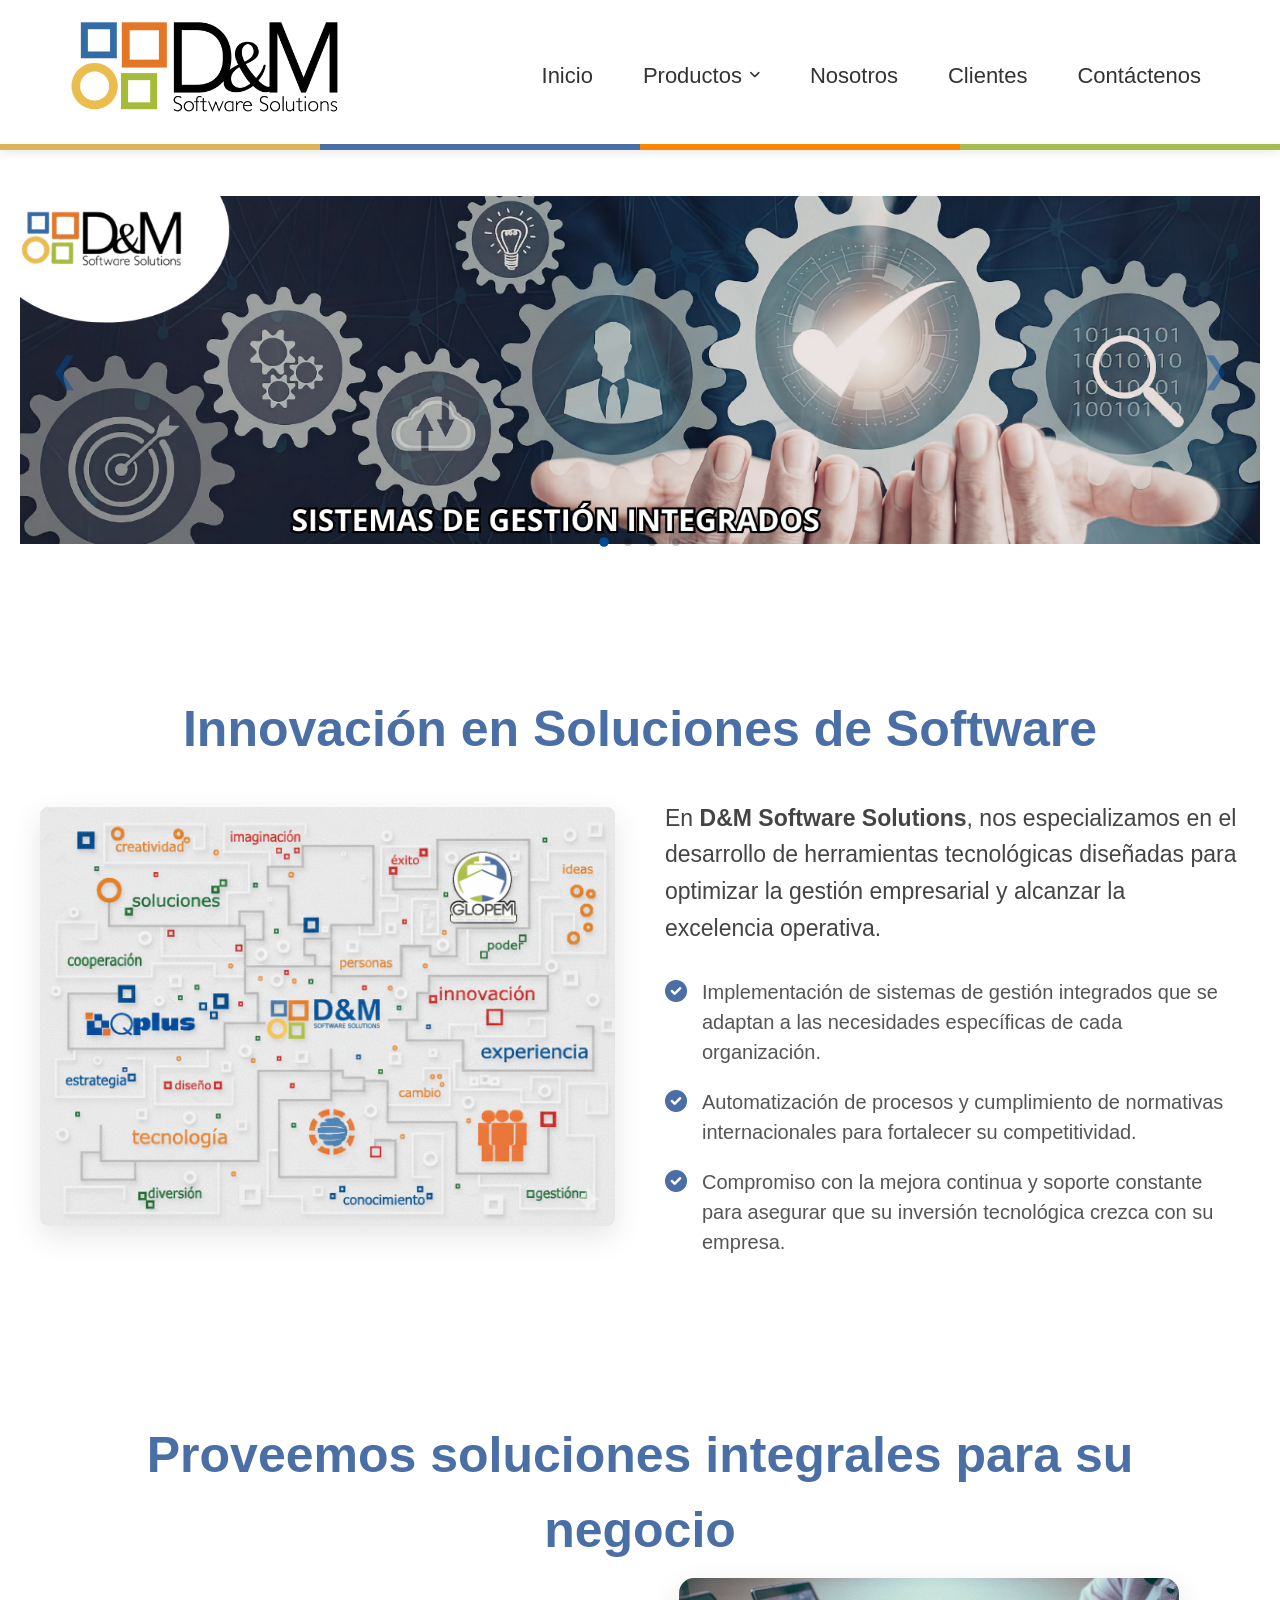
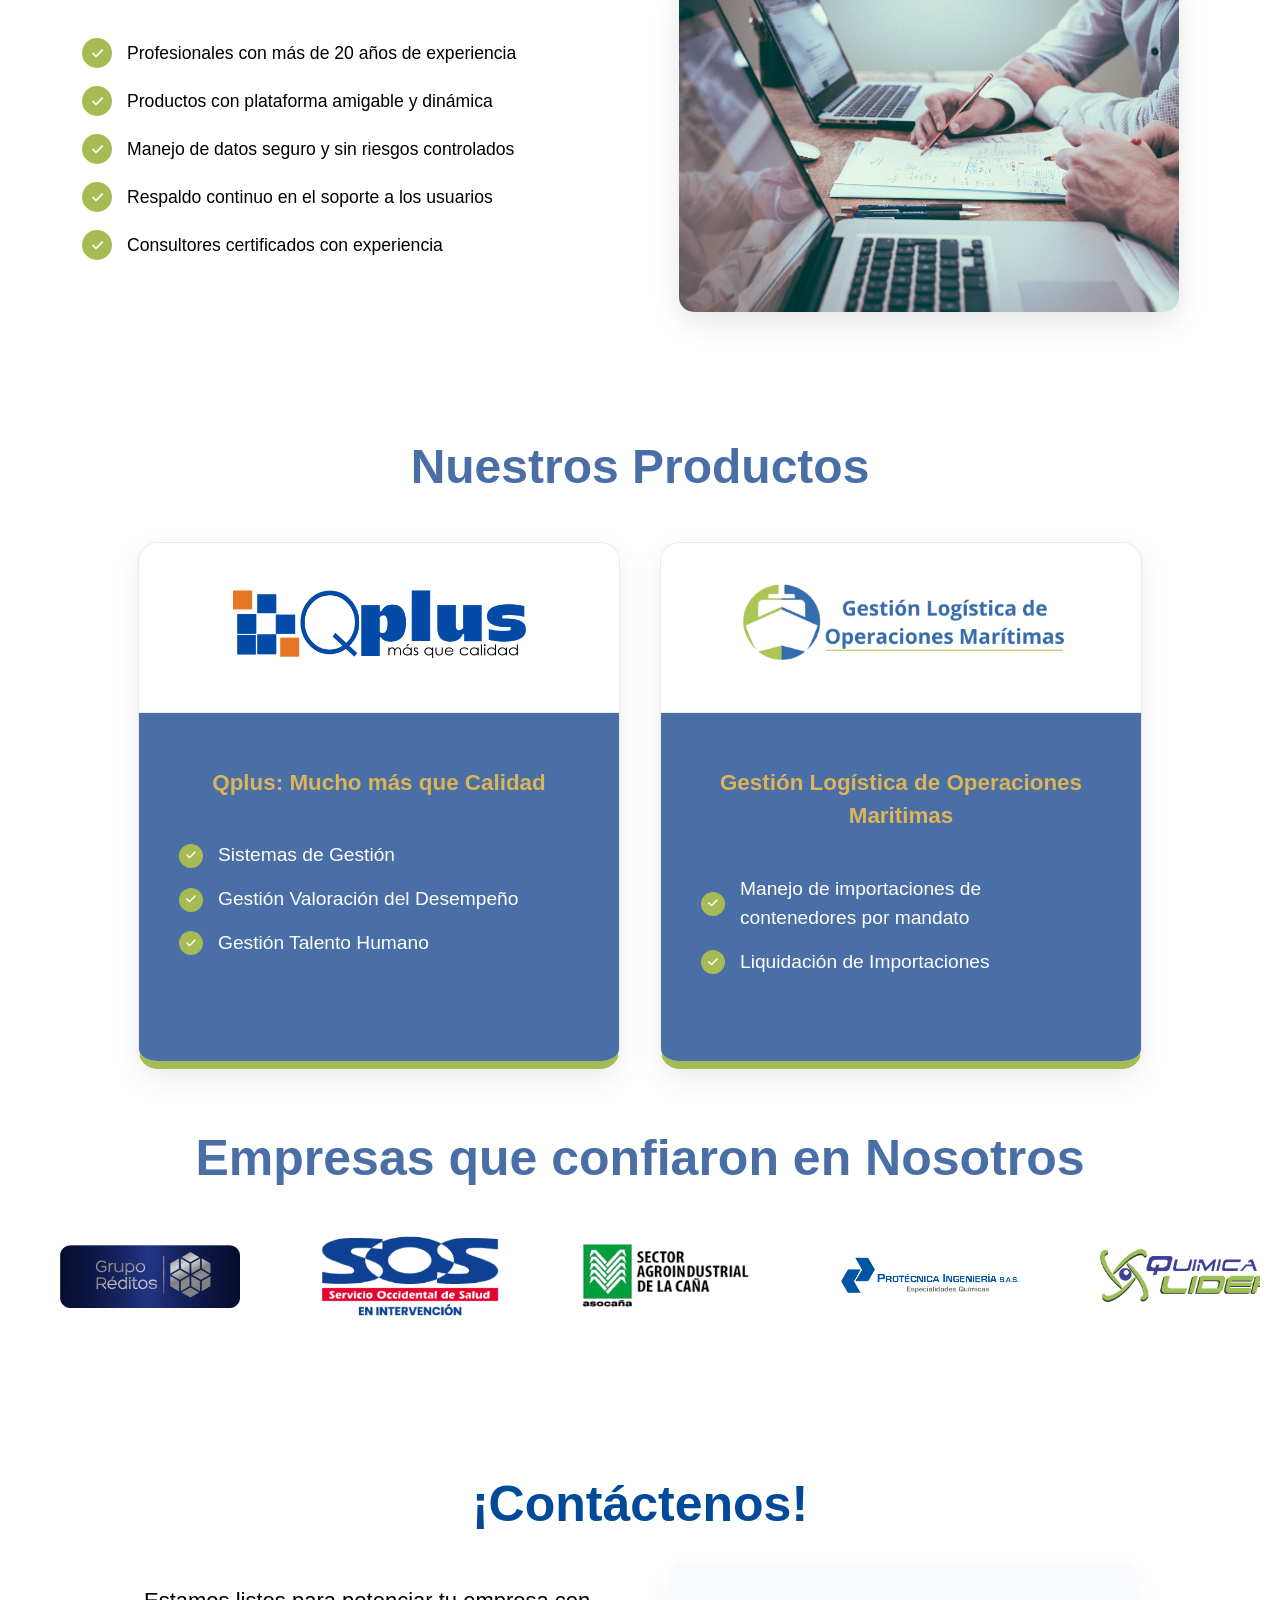
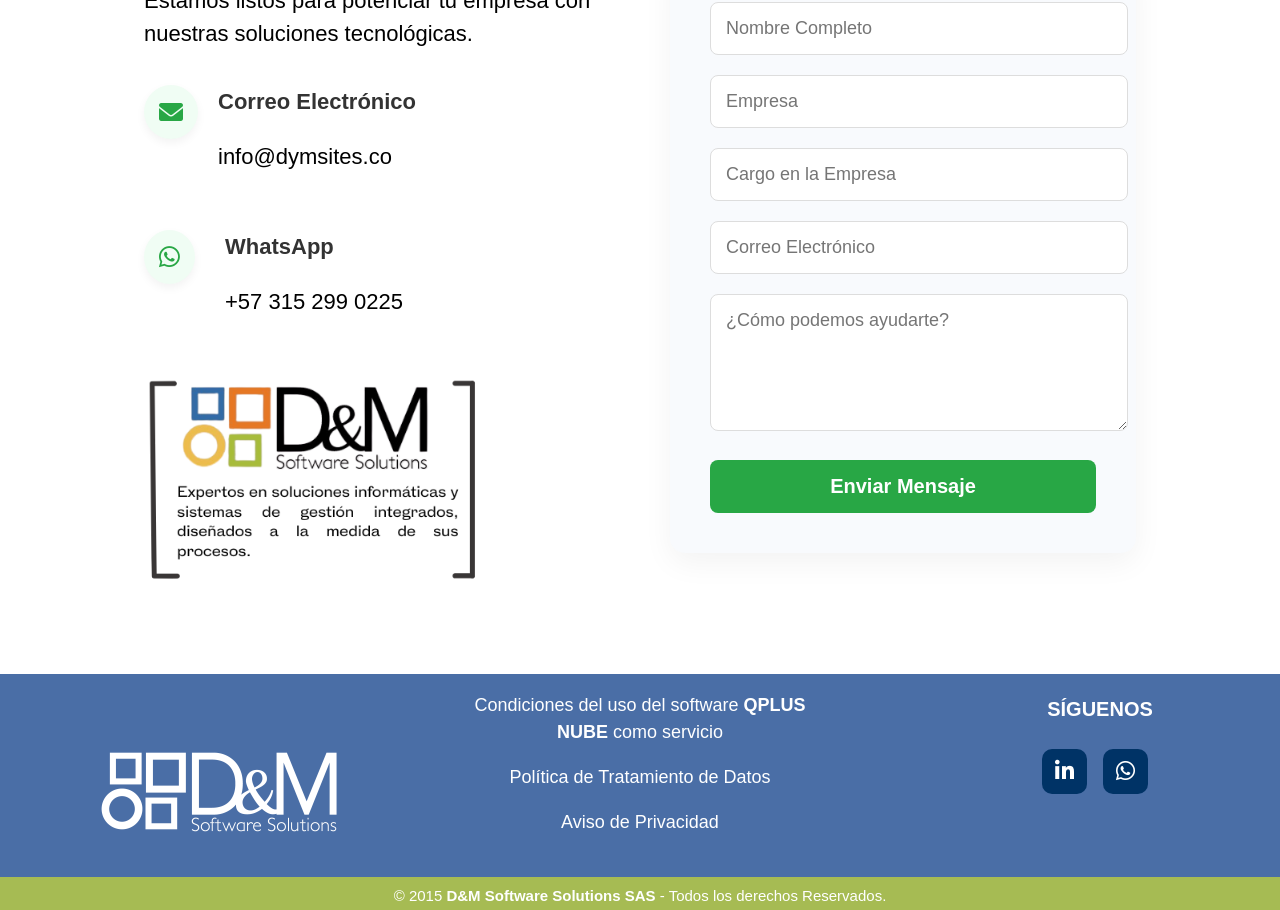
<file: index.html>
<!doctype html>
<html lang="es">
  <head>
    <meta charset="UTF-8" />
    <meta name="viewport" content="width=device-width, initial-scale=1.0" />
    <title>D&M Software Solutions</title>

    <link rel="stylesheet" href="styles.css" />

    <link
      rel="stylesheet"
      href="https://cdnjs.cloudflare.com/ajax/libs/font-awesome/6.0.0-beta3/css/all.min.css"
    />

    <link rel="icon" type="image/png" href="media/dym_ico.ico" />

    <script defer src="scripts.js"></script>
    <script type="text/javascript">
      function googleTranslateElementInit() {
        new google.translate.TranslateElement(
          {
            pageLanguage: "es",
            includedLanguages: "en,es",
            layout: google.translate.TranslateElement.InlineLayout.SIMPLE,
            autoDisplay: false,
          },
          "google_translate_element",
        );
      }
    </script>
    <script
      type="text/javascript"
      src="https://translate.google.com/translate_a/element.js?cb=googleTranslateElementInit"
    ></script>
  </head>
  <body>
    <header class="navbar">
      <div class="logo">
        <a href="index.html">
          <img src="media/logo-dym.png" alt="Logo D&M" />
        </a>
      </div>

      <div class="menu-toggle" id="mobile-menu">
        <span class="bar"></span>
        <span class="bar"></span>
        <span class="bar"></span>
      </div>

      <nav class="navigation">
        <ul class="nav-list">
          <li><a href="index.html">Inicio</a></li>
          <!-- <li><a href="servicios.html">Servicios</a></li> -->
          <li class="dropdown">
            <a href="#producto" class="dropbtn">Productos</a>
            <ul class="dropdown-content">
              <li>
                <a href="https://qplusnube2.co/" target="_blank">QPLUS</a>
              </li>
              <li><a href="glopem.html">Operación Marítima</a></li>
            </ul>
          </li>
          <li><a href="equipo.html">Nosotros</a></li>
          <li><a href="clientes.html">Clientes</a></li>
          <li>
            <a href="#contacto" onclick="showSection('contacto')">Contáctenos</a>
          </li>
          <!-- <li class="language-item">
            <div class="lang-circle" id="lang-switcher">
              <img
                id="flag-icon"
                src="https://flagcdn.com/w40/gb.png"
                alt="Cambiar Idioma"
              />
              <div
                id="google_translate_element"
                style="
                  position: absolute;
                  opacity: 0;
                  pointer-events: none;
                  width: 1px;
                  height: 1px;
                  overflow: hidden;
                "
              ></div>
            </div>
          </li> -->
        </ul>
      </nav>

      <div class="franja-fina">
        <div class="f-color c1"></div>
        <div class="f-color c2"></div>
        <div class="f-color c3"></div>
        <div class="f-color c4"></div>
      </div>
    </header>
    <main class="wrapper-principal">
      <!-- Carrusel Inicial -->
      <main class="main-fluid">
        <div class="carousel-container">
          <div class="slide fade">
            <img src="media/Banner_carrusel_1/3.png" alt="Banner Qplus 1" />
          </div>
          <div class="slide fade">
            <img src="media/Banner_carrusel_1/1.png" alt="Banner Qplus 2" />
          </div>
          <div class="slide fade">
            <img src="media/Banner_carrusel_1/4.png" alt="Banner Qplus 3" />
          </div>
          <div class="slide fade">
            <img src="media/Banner_carrusel_1/2.png" alt="Banner Qplus 4" />
          </div>

          <a class="prev" onclick="moveSlide(-1)">&#10094;</a>
          <a class="next" onclick="moveSlide(1)">&#10095;</a>

          <div class="dots-container">
            <span class="dot" onclick="currentSlide(1)"></span>
            <span class="dot" onclick="currentSlide(2)"></span>
            <span class="dot" onclick="currentSlide(3)"></span>
            <span class="dot" onclick="currentSlide(4)"></span>
          </div>
        </div>
      </main>
      <!-- Sección Que hacemos -->
      <section class="seccion-inicio-proceso">
        <h2>Innovación en Soluciones de Software</h2>
        <!-- <div class="separator-line"></div> -->
        <div class="wrapper-principal">
          <div class="grid-layout-caracteristicas">
            <div class="img-content-caracteristicas">
              <div class="video-container-suite">
                <img
                  src="media/productos.png"
                  alt="Productos D&M"
                  style="width: 100%; display: block; border-radius: 8px"
                />
              </div>
            </div>

            <div class="text-content-caracteristicas">
              <p class="introduccion-suite">
                En <strong>D&M Software Solutions</strong>, nos especializamos
                en el desarrollo de herramientas tecnológicas diseñadas para
                optimizar la gestión empresarial y alcanzar la excelencia
                operativa.
              </p>

              <div class="feature-item">
                <i class="fas fa-check-circle"></i>
                <p>
                  Implementación de sistemas de gestión integrados que se
                  adaptan a las necesidades específicas de cada organización.
                </p>
              </div>

              <div class="feature-item">
                <i class="fas fa-check-circle"></i>
                <p>
                  Automatización de procesos y cumplimiento de normativas
                  internacionales para fortalecer su competitividad.
                </p>
              </div>

              <div class="feature-item">
                <i class="fas fa-check-circle"></i>
                <p>
                  Compromiso con la mejora continua y soporte constante para
                  asegurar que su inversión tecnológica crezca con su empresa.
                </p>
              </div>
            </div>
          </div>
        </div>
      </section>
      <!-- Sección Ventajas D&M -->
      <section class="features-section">
        <h2>Proveemos soluciones integrales para su negocio</h2>
        <!-- <div class="separator-line"></div> -->
        <div class="features-container">
          <div class="features-text">
            <ul class="check-list">
              <li>Profesionales con más de 20 años de experiencia</li>
              <li>Productos con plataforma amigable y dinámica</li>
              <li>Manejo de datos seguro y sin riesgos controlados</li>
              <li>Respaldo continuo en el soporte a los usuarios</li>
              <li>Consultores certificados con experiencia</li>
            </ul>
          </div>
          <!-- Imagen Ventajas -->
          <div class="features-image">
            <img src="media/Img-casuales/imagen_3.jpg" alt="Ventajas D&M" />
          </div>
        </div>
      </section>
      <!-- Sección Productos -->
      <section class="products-section" id="producto">
        <div class="products-header">
          <h2>Nuestros Productos</h2>
        </div>
        <!-- <div class="separator-line"></div> -->
        <!-- Tarjeta hacia Qplus -->
        <div class="products-container">
          <div class="product-card">
            <a
              href="https://qplusnube2.co/"
              target="_blank"
              class="product-link-wrapper"
            >
              <div class="card-top">
                <div class="product-logo">
                  <img src="media/QplusLogin.png" alt="Logo Qplus" />
                </div>
              </div>
              <div class="card-bottom">
                <h3>Qplus: Mucho más que Calidad</h3>
                <ul class="product-list">
                  <li>Sistemas de Gestión</li>
                  <li>Gestión Valoración del Desempeño</li>
                  <li>Gestión Talento Humano</li>
                </ul>
              </div>
            </a>
          </div>
          <!-- Tarjeta hacia GLOPEM ( OPERACION MARITIMA ) -->
          <div class="product-card">
            <a href="glopem.html" class="product-link-wrapper">
              <div class="card-top">
                <div class="product-logo">
                  <img
                    src="media/GLOPEM/glopem_horizontal.png"
                    alt="Logo GLOPEM"
                  />
                </div>
              </div>
              <div class="card-bottom">
                <h3>Gestión Logística de Operaciones Maritimas</h3>
                <ul class="product-list">
                  <li>Manejo de importaciones de contenedores por mandato</li>
                  <li>Liquidación de Importaciones</li>
                </ul>
              </div>
            </a>
          </div>
        </div>
      </section>
      <!-- Carrusel Empresas que confiaron en D&M -->
      <section class="seccion-principal" id="nuestros-clientes">
        <h2>Empresas que confiaron en Nosotros</h2>
        <!-- <div class="separator-line"></div> -->
        <div class="carousel-marquee">
          <div class="marquee-content" id="marquee-content">
            <div class="logo-item">
              <img
                src="media/Logo_empresas/logo_Protecnica.png"
                alt="Protecnica"
              />
            </div>
            <div class="logo-item">
              <img src="media/Logo_empresas/PortService.png" alt="PorService" />
            </div>
            <div class="logo-item">
              <img
                src="media/Logo_empresas/LogoQuimicaLider.png"
                alt="Quimica Lider"
              />
            </div>
            <div class="logo-item">
              <img src="media/Logo_empresas/riocas.png" alt="RioPaila" />
            </div>
            <div class="logo-item">
              <img src="media/Logo_empresas/logonutresol.png" alt="Nutresol" />
            </div>
            <div class="logo-item">
              <img
                src="media/Logo_empresas/logo_Comfandi3.jpg"
                alt="Comfandi"
              />
            </div>
            <div class="logo-item">
              <img src="media/Logo_empresas/logo_SOS.png" alt="SOS" />
            </div>
            <div class="logo-item">
              <img src="media/Logo_empresas/johnson.png" alt="Jonson" />
            </div>
            <div class="logo-item">
              <img src="media/Logo_empresas/logo_gangana.png" alt="Seapto" />
            </div>
            <div class="logo-item">
              <img
                src="media/Logo_empresas/logo_Suchance1.png"
                alt="Suchance"
              />
            </div>
            <div class="logo-item">
              <img
                src="media/Logo_empresas/TransportService.png"
                alt="TransporService"
              />
            </div>
            <div class="logo-item">
              <img
                src="media/Logo_empresas/logoreditos.png"
                alt="Grupo Reditos"
              />
            </div>
            <div class="logo-item">
              <img
                src="media/Logo_empresas/logoproductecnica.png"
                alt="Productecnica"
              />
            </div>
            <div class="logo-item">
              <img src="media/Logo_empresas/asocana.png" alt="Asocaña" />
            </div>
            <div class="logo-item">
              <img
                src="media/Logo_empresas/FreeZoneService.png"
                alt="FreeZoneService"
              />
            </div>
          </div>
        </div>
      </section>
      <!-- Contactenos -->
      <div id="contacto" class="contacto-section">
        <h2>¡Contáctenos!</h2>
        <!-- <div class="separator-line"></div> -->
        <div class="contacto-container">
          <div class="contacto-info">
            <p>
              Estamos listos para potenciar tu empresa con nuestras soluciones
              tecnológicas.
            </p>

            <div class="info-item">
              <i class="fas fa-envelope"></i>
              <div>
                <h3>Correo Electrónico</h3>
                <p>info@dymsites.co</p>
              </div>
            </div>

            <div class="info-item">
              <i class="fab fa-whatsapp icon-whatsapp"></i>
              <div>
                <h3>WhatsApp</h3>
                <p>+57 315 299 0225</p>
              </div>
            </div>
            <div class="info-item">
              <div class="image-container">
                <img
                  src="media/logo_d&M_contacto.png"
                  alt="Imagen sobre D&M"
                  style="width: 80%; border-radius: 10px"
                />
              </div>
            </div>
          </div>

          <div class="contacto-form">
            <form
              id="contactForm"
              action="https://formspree.io/f/mvggyelj"
              method="POST"
            >
              <div class="input-group">
                <input
                  type="text"
                  name="name"
                  placeholder="Nombre Completo"
                  required
                />
              </div>
              <div class="input-group">
                <input
                  type="text"
                  name="empresa"
                  placeholder="Empresa"
                  required
                />
              </div>
              <div class="input-group">
                <input
                  type="text"
                  name="cargo"
                  placeholder="Cargo en la Empresa"
                  required
                />
              </div>
              <div class="input-group">
                <input
                  type="email"
                  name="email"
                  placeholder="Correo Electrónico"
                  required
                />
              </div>
              <div class="input-group">
                <textarea
                  name="message"
                  placeholder="¿Cómo podemos ayudarte?"
                  rows="5"
                  required
                ></textarea>
              </div>
              <button type="submit" class="btn-enviar">Enviar Mensaje</button>
              <p id="responseMessage" style="display: none"></p>
            </form>
            <div
              id="mensaje-exito"
              style="
                display: none;
                color: #a6bb53;
                margin-top: 15px;
                font-weight: bold;
                text-align: center;
              "
            >
              <i class="fas fa-check-circle"></i> ¡Mensaje enviado con éxito!
              Nos contactaremos pronto.
            </div>
          </div>
        </div>
      </div>
    </main>
    <!-- Footer -->
    <footer class="pie-pagina">
      <div class="grupo-1">
        <div class="box">
          <figure>
            <a href="#">
              <img src="media/logo-dym.png" alt="Logo D&M" />
            </a>
          </figure>
        </div>

        <div class="box">
          <p>
            <a
              href="media/Condiciones del uso del software QPLUS NUBE como servicio.pdf"
              target="_blank"
              class="footer-link"
            >
              Condiciones del uso del software <b>QPLUS NUBE</b> como servicio
            </a>
          </p>
          <p>
            <a href="javascript:void(0)" id="openDataPolicy" class="footer-link"
              >Política de Tratamiento de Datos</a
            >
          </p>
          <p>
            <a
              href="javascript:void(0)"
              id="openPrivacyNotice"
              class="footer-link"
              >Aviso de Privacidad</a
            >
          </p>
        </div>

        <div class="box">
          <h3>SÍGUENOS</h3>
          <div class="red-social">
            <a
              href="https://www.linkedin.com/company/d-m-software-solutions-s-a-s/posts/?feedView=all"
              target="_blank"
              title="LinkedIn"
            >
              <i class="fab fa-linkedin-in"></i>
            </a>
            <a
              href="https://wa.me/3152990225"
              target="_blank"
              title="Contactar por WhatsApp"
            >
              <i class="fab fa-whatsapp"></i>
            </a>
          </div>
        </div>
      </div>

      <div class="grupo-2">
        <small
          >&copy; 2015 <b>D&M Software Solutions SAS</b> - Todos los derechos
          Reservados.</small
        >
      </div>
    </footer>
    <!-- POLITICS MODAL -->
    <div id="modalDataPolicy" class="modal">
      <div class="modal-content">
        <span class="close-btn" id="closeData">&times;</span>
        <div class="modal-body legal-content">
          <header class="legal-header">
            <i class="fas fa-file-shield"></i>
            <h2>
              <strong
                >POLÍTICA DE TRATAMIENTO DE DATOS PERSONALES DE D&M SOFTWARE
                SOLUTIONS S.A.S</strong
              >
            </h2>
            <p class="vigencia">Vigencia: desde el 31 de enero de 2022</p>
          </header>

          <section class="legal-section">
            <h5><i class="fas fa-info-circle"></i> GENERALIDADES</h5>
            <p>
              El presente documento establece las Políticas de Tratamiento de
              Datos Personales de
              <strong>D&M Software Solutions S.A.S.</strong>, sociedad
              legalmente constituida, con domicilio principal en la ciudad de
              Cali, quien en adelante se denominará
              <strong>LA COMPAÑÍA</strong>.
            </p>
            <p>
              En cumplimiento de la Ley 1581 de 2012 y el Decreto 1377 de 2013,
              garantizamos el manejo adecuado de los datos recolectados para
              permitir a los titulares el ejercicio del derecho de
              <em>Habeas Data</em>.
            </p>
          </section>

          <div class="legal-card">
            <h5><i class="fas fa-building"></i> RESPONSABLE</h5>
            <p>
              <strong>LA COMPAÑÍA</strong> con domicilio para notificaciones en
              la carrera 54 No.1A-60 apto 703D, de la ciudad de Cali.
            </p>
          </div>

          <section class="legal-section">
            <h5><i class="fas fa-book"></i> DEFINICIONES CLAVE</h5>
            <dl class="legal-definitions">
              <dt>Autorización</dt>
              <dd>
                Consentimiento previo, expreso e informado del Titular para el
                Tratamiento de datos.
              </dd>

              <dt>Dato Personal</dt>
              <dd>
                Cualquier información vinculada o que pueda asociarse a personas
                naturales determinadas.
              </dd>

              <dt>Tratamiento</dt>
              <dd>
                Operaciones como recolección, almacenamiento, uso o supresión de
                datos.
              </dd>
            </dl>
          </section>

          <section class="legal-section">
            <h5><i class="fas fa-gavel"></i> PRINCIPIOS APLICABLES</h5>
            <ul class="principles-grid">
              <li>
                <strong>Legalidad:</strong> Sujeto a lo establecido en la ley.
              </li>
              <li>
                <strong>Finalidad:</strong> Obedece a un objetivo legítimo e
                informado.
              </li>
              <li>
                <strong>Libertad:</strong> Solo con consentimiento previo y
                expreso.
              </li>
              <li>
                <strong>Veracidad:</strong> Información exacta, completa y
                actualizada.
              </li>
              <li>
                <strong>Seguridad:</strong> Medidas técnicas para evitar
                adulteración o pérdida.
              </li>
            </ul>
          </section>

          <section class="legal-section">
            <h5><i class="fas fa-user-check"></i> DERECHOS DE LOS TITULARES</h5>
            <div class="rights-list">
              <p>
                <i class="fas fa-check"></i> Conocer, actualizar y rectificar
                sus datos personales.
              </p>
              <p>
                <i class="fas fa-check"></i> Solicitar prueba de la autorización
                otorgada.
              </p>
              <p>
                <i class="fas fa-check"></i> Ser informado respecto al uso dado
                a sus datos.
              </p>
              <p>
                <i class="fas fa-check"></i> Revocar la autorización o solicitar
                la supresión.
              </p>
            </div>
          </section>

          <section class="legal-section contact-box">
            <h5><i class="fas fa-headset"></i> CANALES DE CONTACTO</h5>
            <p>Para peticiones, quejas o reclamos (PQR), comuníquese a:</p>
            <ul>
              <li>
                <i class="fas fa-envelope"></i>
                <strong>Email:</strong> info@dymsites.co
              </li>
              <li>
                <i class="fas fa-phone"></i> <strong>Teléfono:</strong> 602
                3451870
              </li>
              <li>
                <i class="fas fa-map-marker-alt"></i> Carrera 54 No.1A-60 Apto
                703D, Cali.
              </li>
            </ul>
          </section>
        </div>
      </div>
    </div>
    <!-- PRIVACY MODAL -->
    <div id="modalPrivacyNotice" class="modal">
      <div class="modal-content">
        <span class="close-btn" id="closePrivacy">&times;</span>
        <h2>Aviso de Privacidad</h2>
        <div class="modal-body legal-content">
          <header class="legal-header">
            <i class="fas fa-user-shield"></i>
            <h4>AVISO DE PRIVACIDAD Y TÉRMINOS DE USO</h4>
            <p class="intro-text">
              Plataforma tecnológica de
              <strong>D&M Software Solutions S.A.S.</strong>
            </p>
          </header>

          <div class="legal-card highlight">
            <p>
              El sitio <strong>dymsites.co</strong> es una plataforma diseñada
              para facilitar el acceso a nuestros servicios y productos. Al
              utilizar este sitio, usted acepta los siguientes términos y
              condiciones, los cuales recomendamos leer detalladamente.
            </p>
          </div>

          <section class="legal-section">
            <h5><i class="fas fa-copy"></i> SOBRE EL CONTENIDO</h5>
            <p>
              La información contenida en este sitio es de carácter netamente
              <strong>informativo</strong>. LA COMPAÑÍA no se hace responsable
              por:
            </p>
            <ul class="principles-list">
              <li>
                <i class="fas fa-exclamation-triangle"></i> Mala interpretación
                o uso inadecuado de la información.
              </li>
              <li>
                <i class="fas fa-link"></i> Contenidos en documentos o sitios
                web enlazados de terceros.
              </li>
              <li>
                <i class="fas fa-microchip"></i> Problemas técnicos,
                inexactitudes u omisiones del contenido.
              </li>
            </ul>
            <p>
              Es obligación del usuario verificar la información antes de su
              utilización.
            </p>
          </section>

          <section class="legal-section">
            <h5><i class="fas fa-laptop-code"></i> SEGURIDAD Y SERVICIO</h5>
            <div class="legal-card">
              <p>
                <i class="fas fa-virus-slash"></i>
                <strong>Protección:</strong> El usuario debe tomar sus propias
                medidas para evitar agentes nocivos o virus. No somos
                responsables de daños en software o hardware derivados de
                descargas o alteraciones en el sistema.
              </p>
            </div>
            <p>LA COMPAÑÍA se reserva el derecho de:</p>
            <div class="rights-list">
              <p>
                <i class="fas fa-ban"></i> Negar el registro de cualquier
                persona por razones justificadas.
              </p>
              <p>
                <i class="fas fa-edit"></i> Remover contenidos que no se adecúen
                a estos términos.
              </p>
              <p>
                <i class="fas fa-clock"></i> Mantener la información publicada
                por el tiempo que considere necesario.
              </p>
            </div>
          </section>

          <section class="legal-section">
            <h5><i class="fas fa-copyright"></i> DERECHOS DE PROPIEDAD</h5>
            <div class="legal-card" style="border-left-color: #004a99">
              <p>
                Textos, sonidos, software, videos y fotografías están protegidos
                por las leyes de <strong>propiedad intelectual</strong>. Queda
                prohibida su reproducción parcial o total con fines comerciales
                sin autorización escrita.
              </p>
            </div>
          </section>

          <section class="legal-section technical-box">
            <h5><i class="fas fa-desktop"></i> SUGERENCIAS DE NAVEGACIÓN</h5>
            <p>
              <i class="fas fa-expand"></i>
              <strong>Resolución mínima:</strong> 1024 x 768 píxeles.
            </p>
            <p>
              <i class="fas fa-browser"></i> <strong>Navegador:</strong> Se
              sugiere utilizar la última versión disponible.
            </p>
          </section>

          <section class="legal-section contact-highlight">
            <h5><i class="fas fa-balance-scale"></i> LEY APLICABLE</h5>
            <p>
              Estos términos se rigen por las leyes de la
              <strong>República de Colombia</strong>. Cualquier controversia se
              someterá a dicha jurisdicción.
            </p>
          </section>

          <footer class="legal-footer">
            <p>Última actualización: <strong>31 de enero de 2022</strong></p>
          </footer>
        </div>
      </div>
    </div>
    <!-- Fin Footer -->
  </body>
</html>
</file>
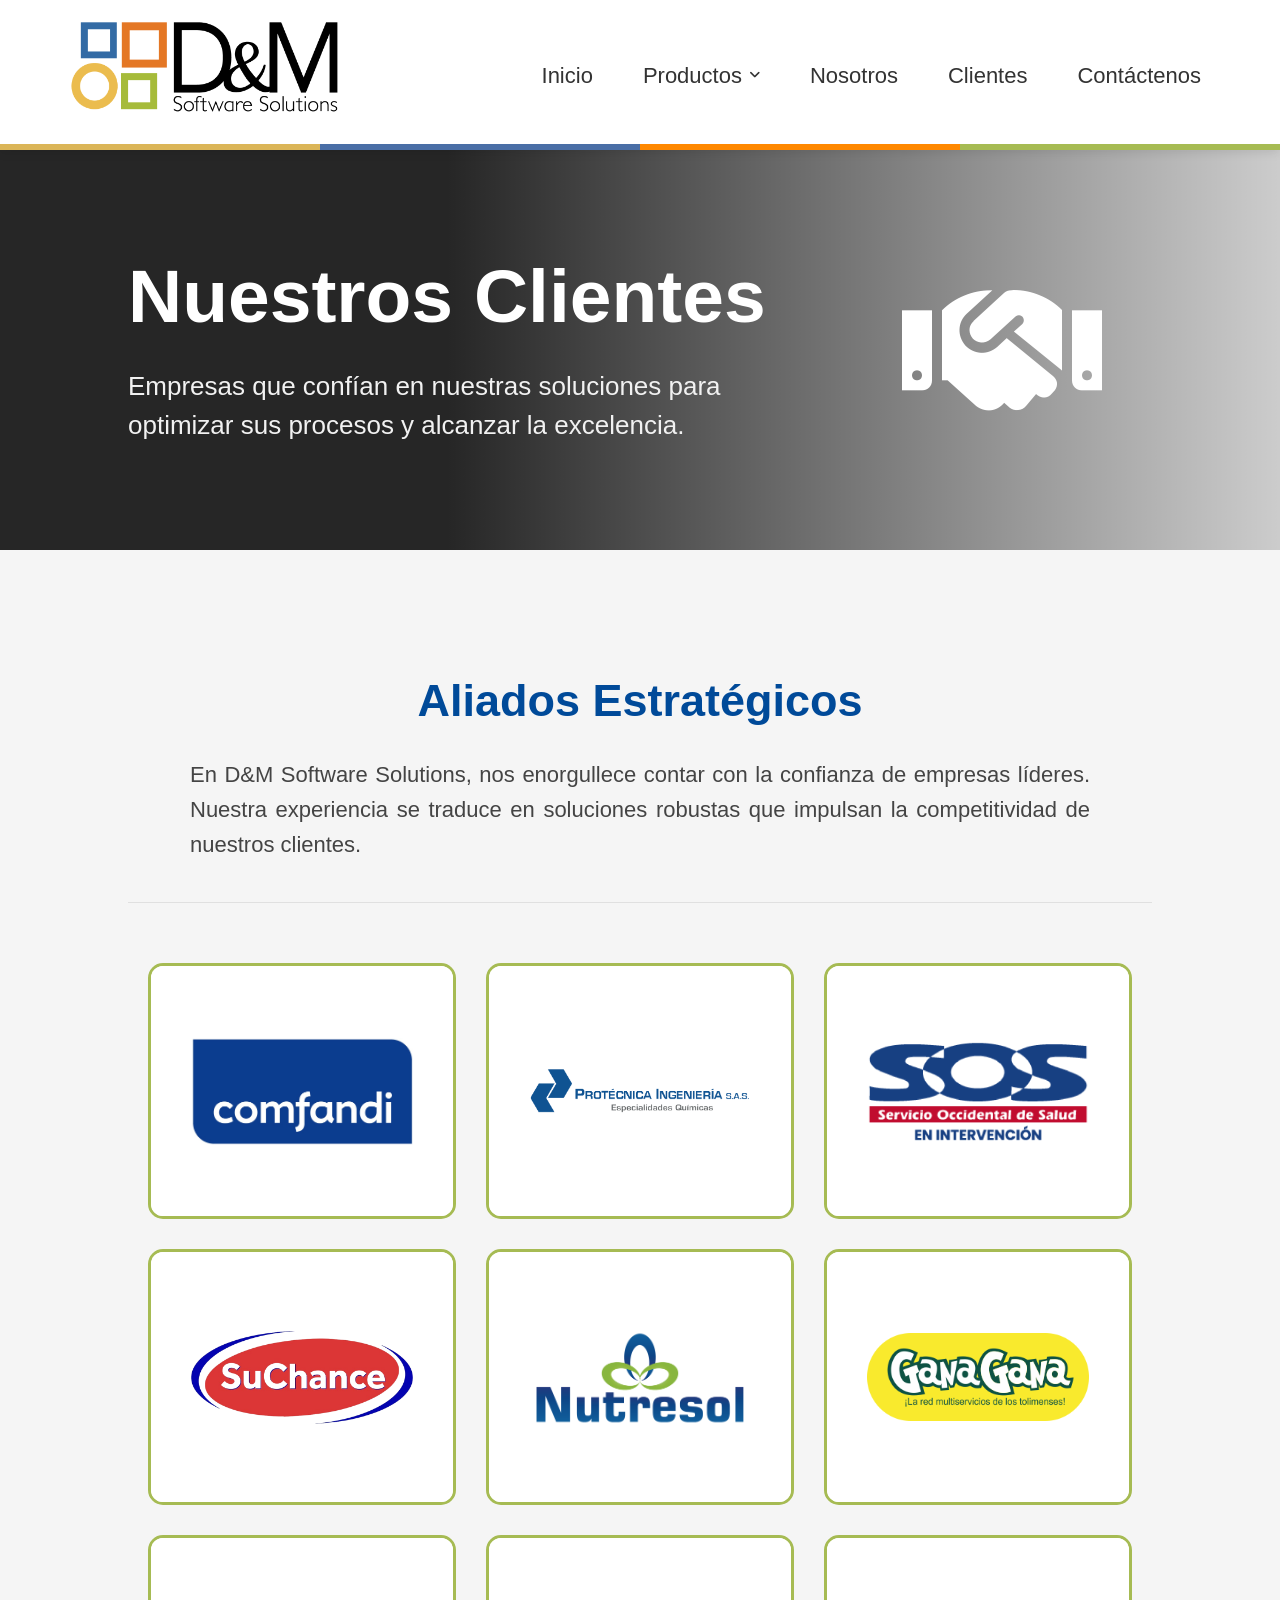
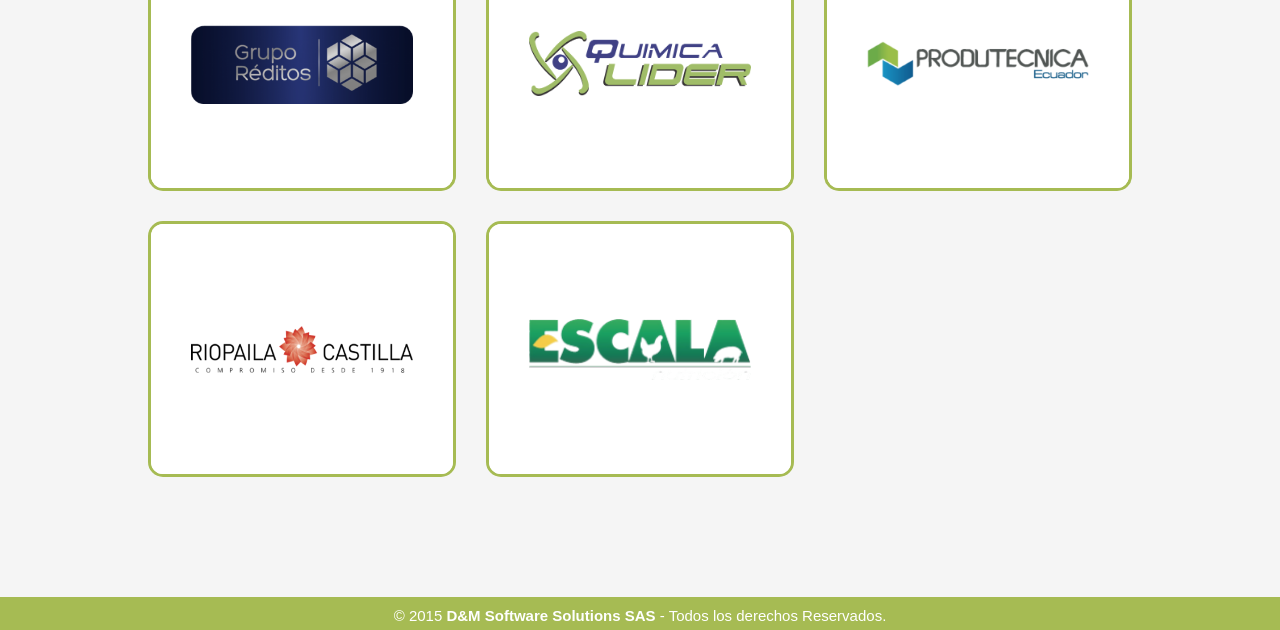
<file: clientes.html>
<!doctype html>
<html lang="es">
  <head>
    <meta charset="UTF-8" />
    <meta name="viewport" content="width=device-width, initial-scale=1.0" />
    <title>D&M - Clientes</title>

    <link rel="stylesheet" href="styles.css" />

    <link
      rel="stylesheet"
      href="https://cdnjs.cloudflare.com/ajax/libs/font-awesome/6.0.0-beta3/css/all.min.css"
    />

    <link rel="icon" type="image/png" href="media/dym_ico.ico" />

    <script defer src="scripts.js"></script>
    <script type="text/javascript">
      function googleTranslateElementInit() {
        new google.translate.TranslateElement(
          {
            pageLanguage: "es",
            includedLanguages: "en,es",
            layout: google.translate.TranslateElement.InlineLayout.SIMPLE,
            autoDisplay: false,
          },
          "google_translate_element",
        );
      }
    </script>
    <script
      type="text/javascript"
      src="https://translate.google.com/translate_a/element.js?cb=googleTranslateElementInit"
    ></script>
  </head>
  <body>
    <header class="navbar">
      <div class="logo">
        <a href="index.html">
          <img src="media/logo-dym.png" alt="Logo D&M" />
        </a>
      </div>

      <div class="menu-toggle" id="mobile-menu">
        <span class="bar"></span>
        <span class="bar"></span>
        <span class="bar"></span>
      </div>

      <nav class="navigation">
        <ul class="nav-list">
          <li><a href="index.html">Inicio</a></li>
          <!-- <li><a href="servicios.html">Servicios</a></li> -->
          <li class="dropdown">
            <a href="index.html#producto" class="dropbtn">Productos</a>
            <ul class="dropdown-content">
              <li>
                <a href="https://qplusnube2.co/" target="_blank">QPLUS</a>
              </li>
              <li><a href="glopem.html">Operación Marítima</a></li>
            </ul>
          </li>
          <li><a href="equipo.html">Nosotros</a></li>
          <li><a href="clientes.html">Clientes</a></li>
          <li><a href="index.html#contacto">Contáctenos</a></li>
          <!-- <li class="language-item">
            <div class="lang-circle" id="lang-switcher">
              <img
                id="flag-icon"
                src="https://flagcdn.com/w40/gb.png"
                alt="Cambiar Idioma"
              />
              <div
                id="google_translate_element"
                style="
                  position: absolute;
                  opacity: 0;
                  pointer-events: none;
                  width: 1px;
                  height: 1px;
                  overflow: hidden;
                "
              ></div>
            </div>
          </li> -->
        </ul>
      </nav>

      <div class="franja-fina">
        <div class="f-color c1"></div>
        <div class="f-color c2"></div>
        <div class="f-color c3"></div>
        <div class="f-color c4"></div>
      </div>
    </header>
    <section class="hero-clientes-bg">
      <div class="hero-overlay">
        <div class="hero-content">
          <div class="hero-text">
            <h1>Nuestros Clientes</h1>
            <p>
              Empresas que confían en nuestras soluciones para optimizar sus
              procesos y alcanzar la excelencia.
            </p>
            <!-- <div class="hero-badge">Casos de Éxito</div> -->
          </div>
          <div class="hero-icon-box">
            <i class="fas fa-handshake"></i>
          </div>
        </div>
      </div>
    </section>
    <!-- Secccion junta de titulo y cards -->
    <section class="clientes-grid-section">
      <div class="clientes-intro">
        <h2>Aliados Estratégicos</h2>
        <p>
          En D&M Software Solutions, nos enorgullece contar con la confianza de
          empresas líderes. Nuestra experiencia se traduce en soluciones
          robustas que impulsan la competitividad de nuestros clientes.
        </p>
      </div>

      <hr class="separator-line" />

      <div class="clientes-container">
        <!-- CARD COMFANDI -->
        <div class="card-cliente">
          <div class="card-front">
            <img
              src="media/Logo_empresas/logo_Comfandi3.jpg"
              alt="Logo Cliente"
              class="card-logo"
            />
          </div>

          <div class="card-back">
            <h2 class="card-title-cliente">Comfandi</h2>
            <p>Suite completa Valoración del desempeño del producto QPLUS.</p>
            <a
              href="https://comfandi.qplusnube2.co/"
              target="_blank"
              class="btn-cliente"
              >Ir a Qplus</a
            >
          </div>
        </div>
        <!-- CARD PROTECNICA -->
        <div class="card-cliente">
          <div class="card-front">
            <img
              src="media/Logo_empresas/logo_Protecnica.png"
              alt="Logo Cliente"
              class="card-logo"
            />
          </div>

          <div class="card-back">
            <h2 class="card-title-cliente">Protécnica Ingenería</h2>
            <p>Producto QPLUS Completo - Plataforma Multiempresa.</p>
            <a
              href="https://protecnica.qplusnube2.co/"
              target="_blank"
              class="btn-cliente"
              >Ir a Qplus</a
            >
          </div>
        </div>
        <!-- CARD SOS -->
        <div class="card-cliente">
          <div class="card-front">
            <img
              src="media/Logo_empresas/logo_SOS.png"
              alt="Logo Cliente"
              class="card-logo"
            />
          </div>

          <div class="card-back">
            <h2 class="card-title-cliente">SOS</h2>
            <p>Suite completa Valoración del desempeño del producto QPLUS.</p>
            <a
              href="https://aplicacionescompetencias.sos.com.co:8095/Default.aspx"
              target="_blank"
              class="btn-cliente"
              >Ir a Qplus</a
            >
          </div>
        </div>
        <!-- CARD SUCHANCE -->
        <div class="card-cliente">
          <div class="card-front">
            <img
              src="media/Logo_empresas/logo_Suchance1.png"
              alt="Logo Cliente"
              class="card-logo"
            />
          </div>

          <div class="card-back">
            <h2 class="card-title-cliente">Suchance</h2>
            <p>Producto QPLUS Completo - Plataforma Multiempresa.</p>
            <a href="https://qplus.com.co/" target="_blank" class="btn-cliente"
              >Ir a Qplus</a
            >
          </div>
        </div>
        <!-- CARD NUTRESOL -->
        <div class="card-cliente">
          <div class="card-front">
            <img
              src="media/Logo_empresas/logonutresol.png"
              alt="Logo Cliente"
              class="card-logo"
            />
          </div>

          <div class="card-back">
            <h2 class="card-title-cliente">Nutresol</h2>
            <p>Producto QPLUS Completo - Plataforma Multiempresa.</p>
            <a
              href="https://protecnica.qplusnube2.co/"
              target="_blank"
              class="btn-cliente"
              >Ir a Qplus</a
            >
          </div>
        </div>
        <!-- CARD GANA GANA (SEAPTO) -->
        <div class="card-cliente">
          <div class="card-front">
            <img
              src="media/Logo_empresas/logo_gangana.png"
              alt="Logo Cliente"
              class="card-logo"
            />
          </div>

          <div class="card-back">
            <h2 class="card-title-cliente">GanaGana</h2>
            <p>Producto QPLUS Completo - Plataforma Multiempresa.</p>
            <a href="https://qplus.com.co/" target="_blank" class="btn-cliente"
              >Ir a Qplus</a
            >
          </div>
        </div>
        <!-- CARD REDITOS -->
        <div class="card-cliente">
          <div class="card-front">
            <img
              src="media/Logo_empresas/logoreditos.png"
              alt="Logo Cliente"
              class="card-logo"
            />
          </div>

          <div class="card-back">
            <h2 class="card-title-cliente">Reditos</h2>
            <p>Suite completa Sistemas de Gestión del producto QPLUS.</p>
            <a
              href="https://reditos.qplusnube2.co/"
              target="_blank"
              class="btn-cliente"
              >Ir a Qplus</a
            >
          </div>
        </div>
        <!-- CARD QUIMICA LIDER -->
        <div class="card-cliente">
          <div class="card-front">
            <img
              src="media/Logo_empresas/LogoQuimicaLider.png"
              alt="Logo Cliente"
              class="card-logo"
            />
          </div>

          <div class="card-back">
            <h2 class="card-title-cliente">Química Lider</h2>
            <p>Producto QPLUS Completo - Plataforma Multiempresa.</p>
            <a
              href="https://protecnica.qplusnube2.co/"
              target="_blank"
              class="btn-cliente"
              >Ir a Qplus</a
            >
          </div>
        </div>
        <!-- CARD PRODUTECNICA -->
        <div class="card-cliente">
          <div class="card-front">
            <img
              src="media/Logo_empresas/logoproductecnica.png"
              alt="Logo Cliente"
              class="card-logo"
            />
          </div>

          <div class="card-back">
            <h2 class="card-title-cliente">Produtecnica</h2>
            <p>Producto QPLUS Completo</p>
            <a
              href="https://qplus.produtecnicasa.com/Default.aspx"
              target="_blank"
              class="btn-cliente"
              >Ir a Qplus</a
            >
          </div>
        </div>
        <!-- CARD RIOPAILA -->
        <div class="card-cliente">
          <div class="card-front">
            <img
              src="media/Logo_empresas/riocas.png"
              alt="Logo Cliente"
              class="card-logo"
            />
          </div>

          <div class="card-back">
            <h2 class="card-title-cliente">Riopaila - Castilla</h2>
            <p>
              PQRS, Planes de Acción y Control Interno del producto ISOftware
            </p>
            <a
              href="https://pqrsisoftware.riopaila-castilla.com/login.aspx"
              target="_blank"
              class="btn-cliente"
              >Ir a ISOftware</a
            >
          </div>
        </div>
        <!-- CARD ESCALA -->
        <div class="card-cliente">
          <div class="card-front">
            <img
              src="media/Logo_empresas/escala.png"
              alt="Logo Cliente"
              class="card-logo"
            />
          </div>

          <div class="card-back">
            <h2 class="card-title-cliente">Escala</h2>
            <p>
              Solución especializada en la Gestión Logística de la Operación
              Marítima.
            </p>
            <a
              href="https://escala.qplusnube2.co/"
              target="_blank"
              class="btn-cliente"
              >Ir a Plataforma</a
            >
          </div>
        </div>
      </div>
    </section>
    <!-- Footer -->
    <footer class="pie-pagina">
      <div class="grupo-2">
        <small
          >&copy; 2015 <b>D&M Software Solutions SAS</b> - Todos los derechos
          Reservados.</small
        >
      </div>
    </footer>
  </body>
</html>
</file>
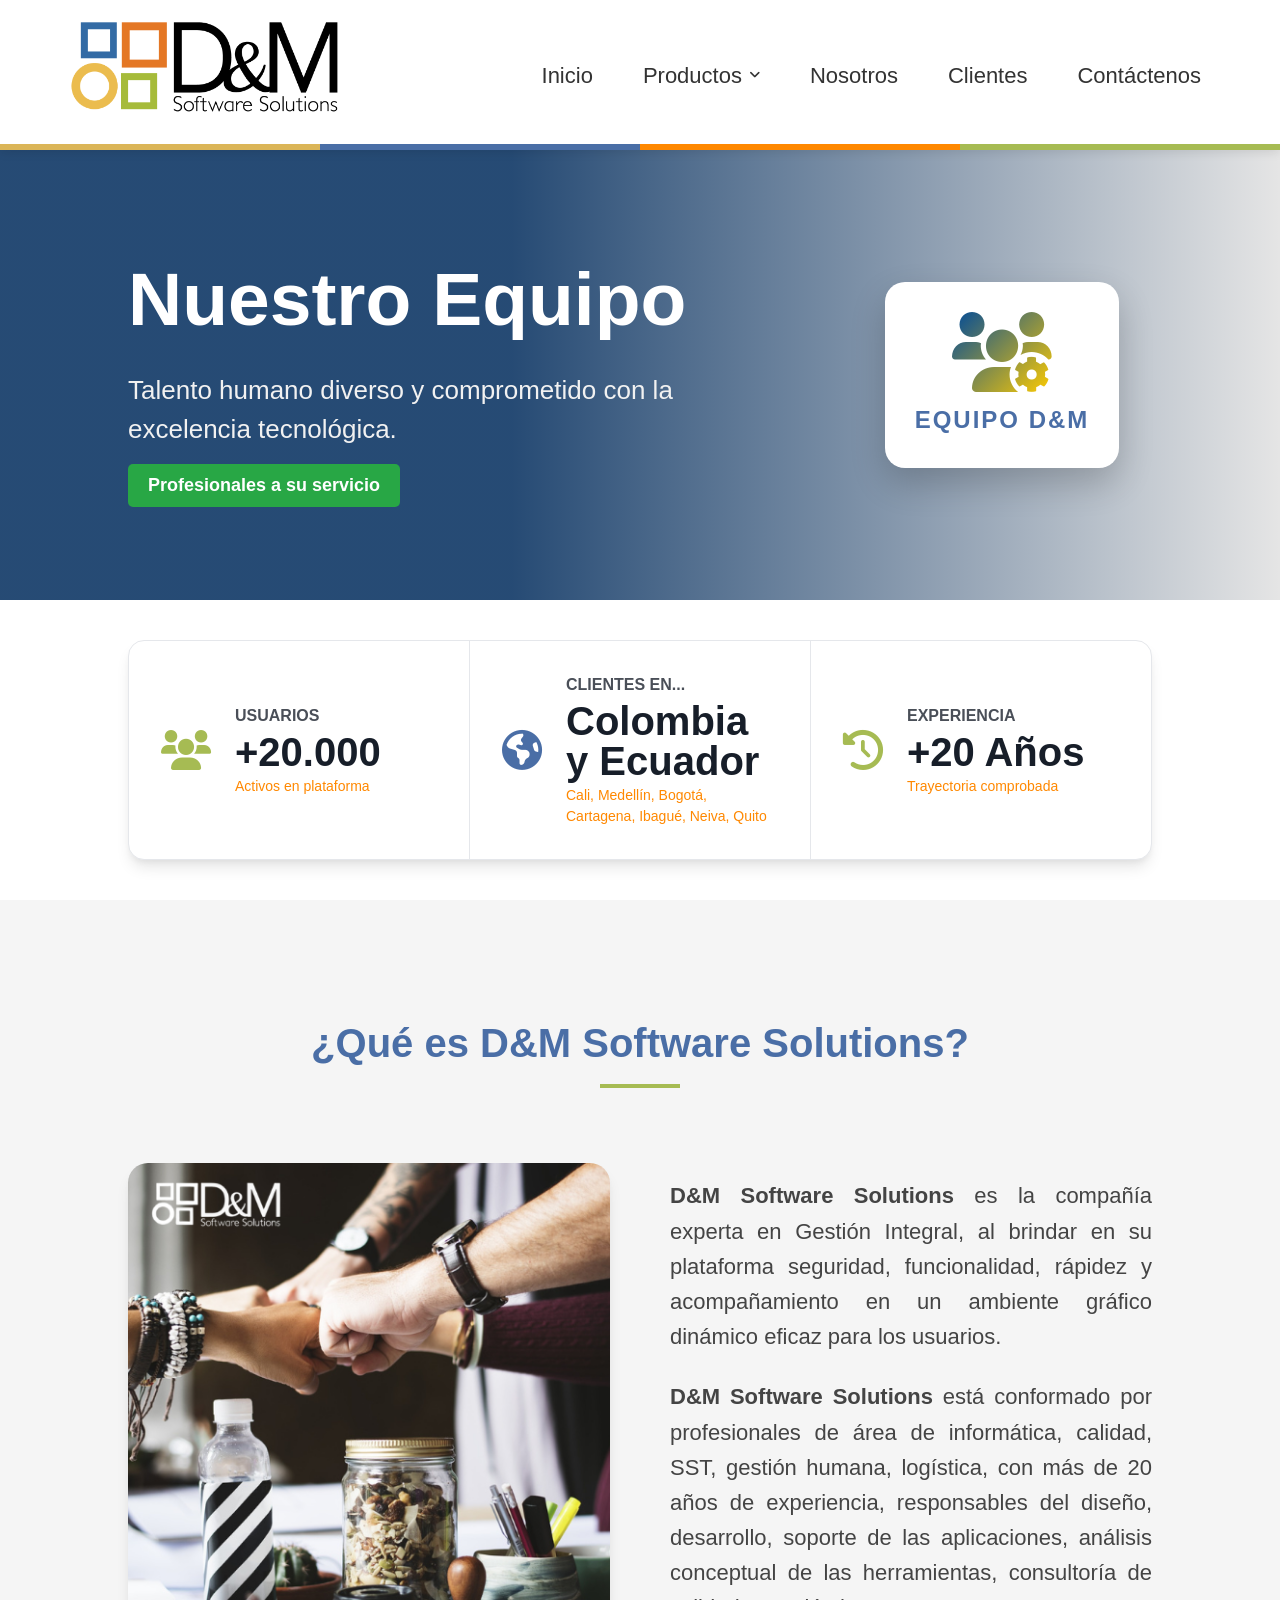
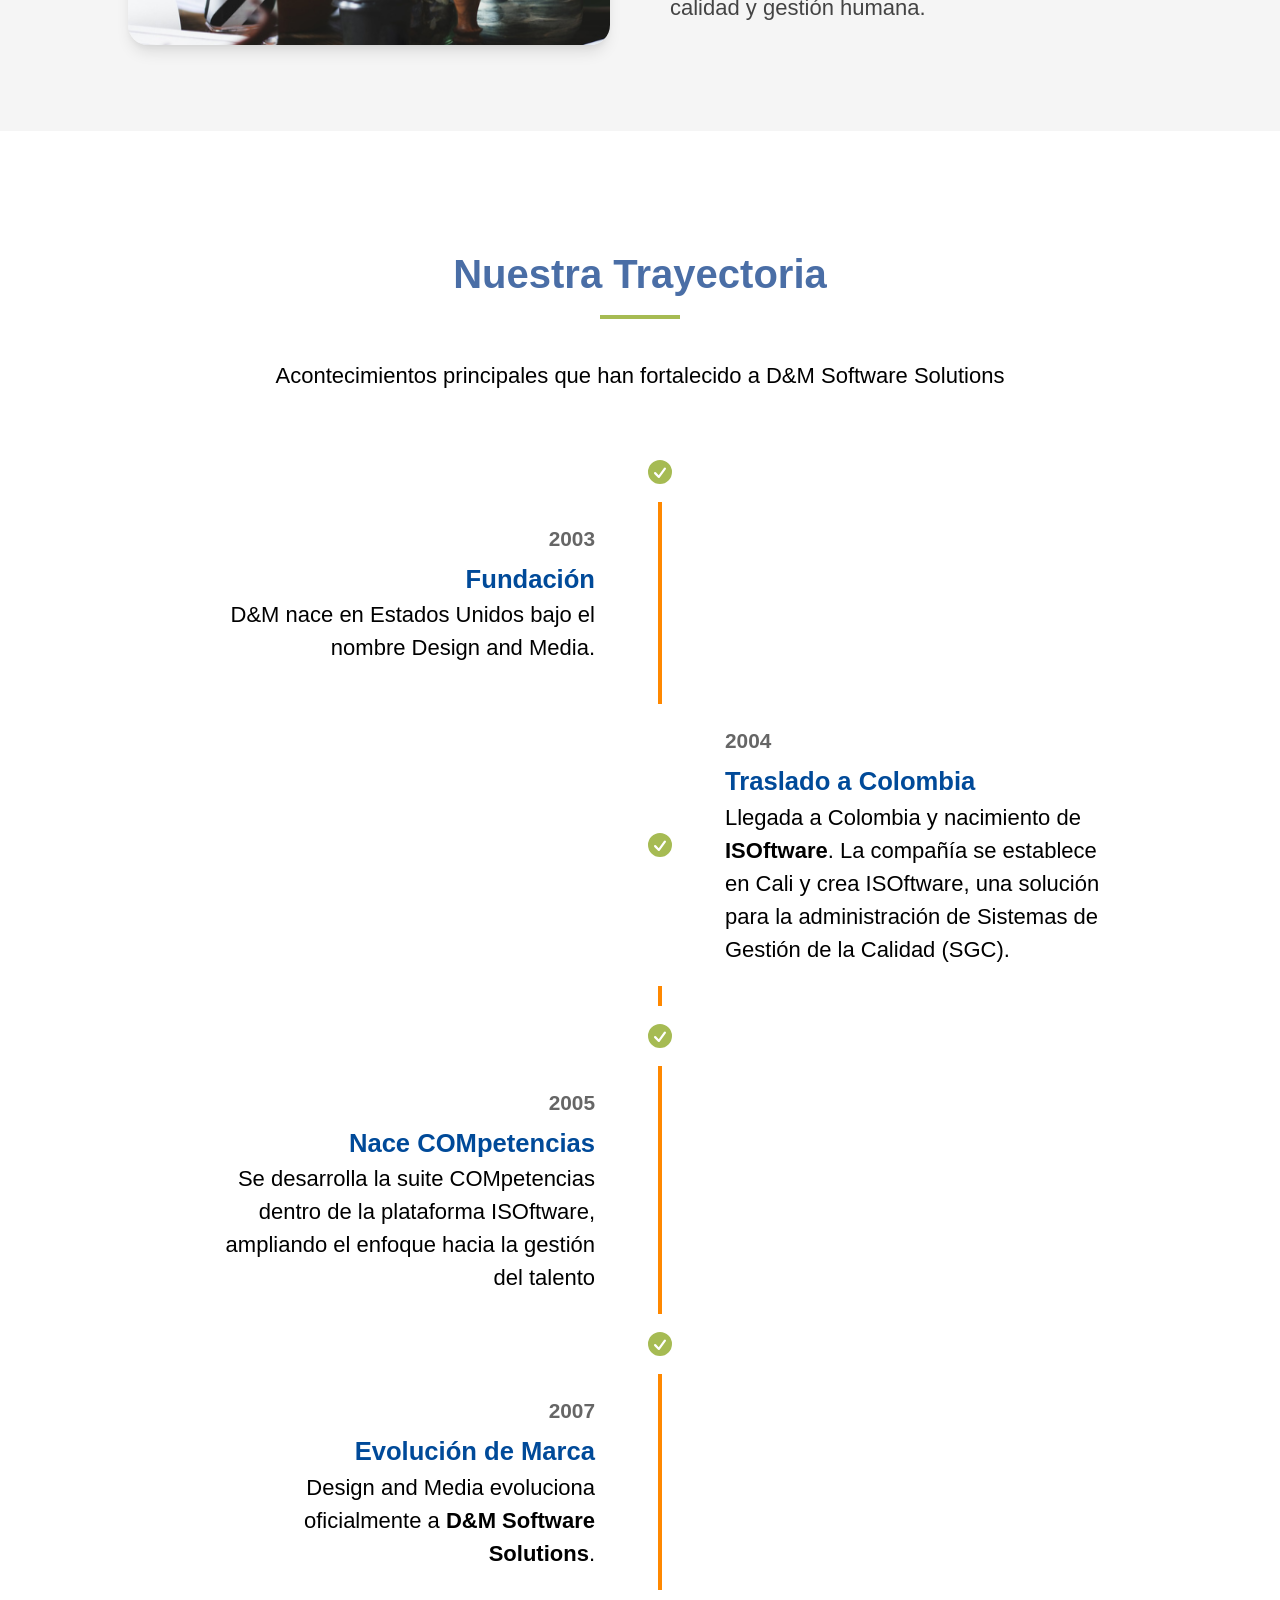
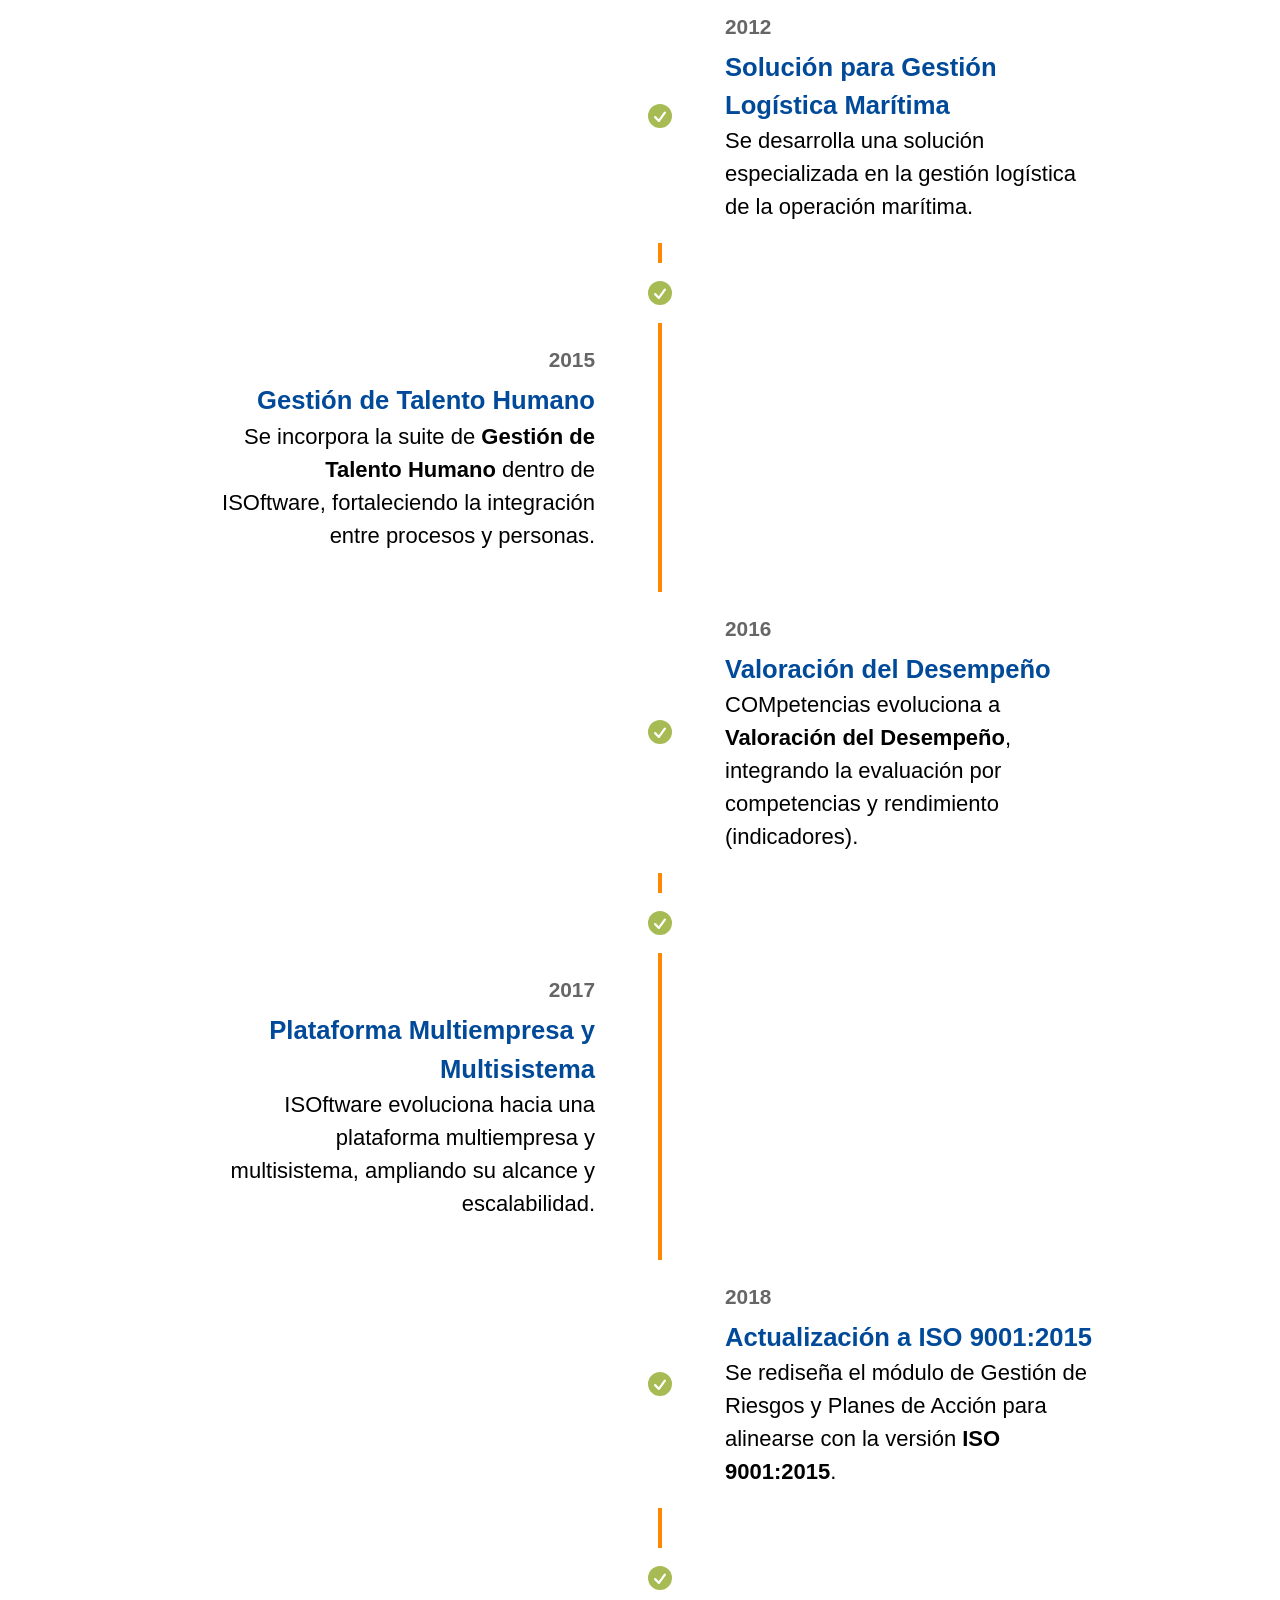
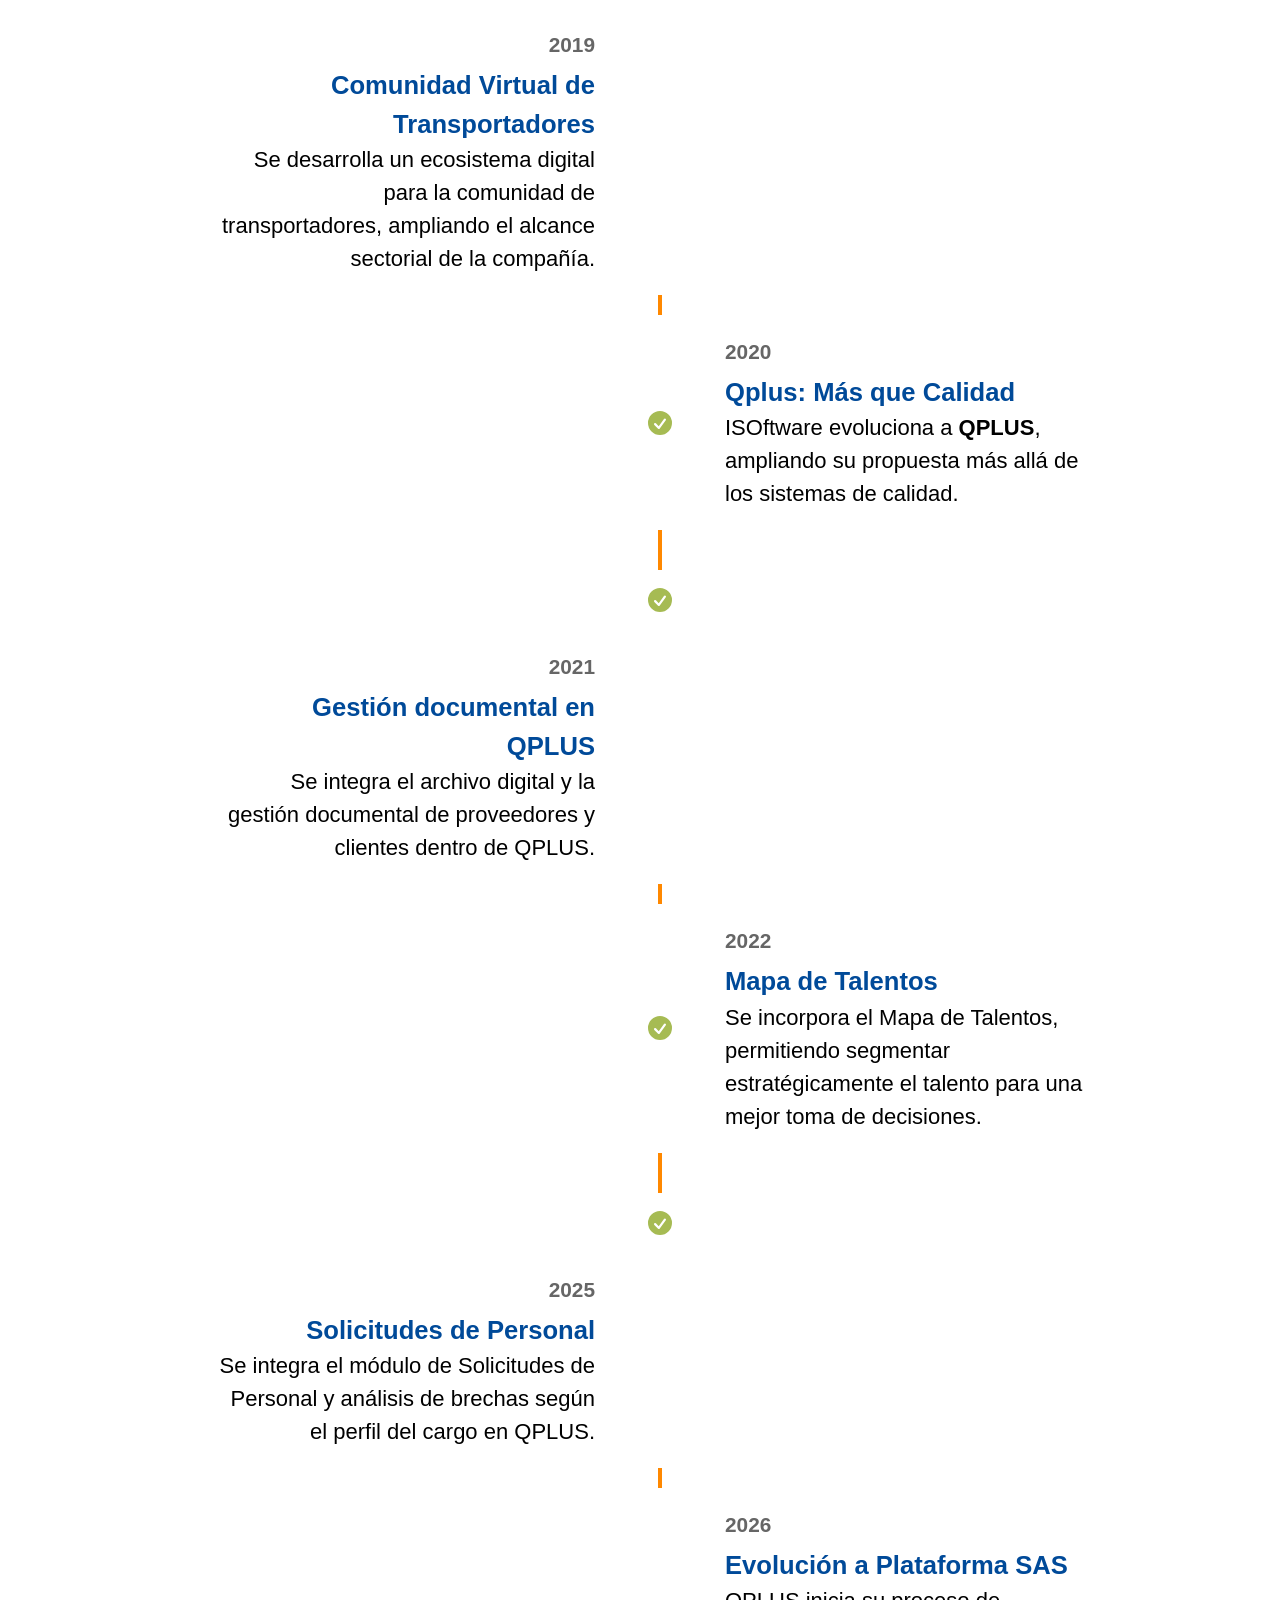
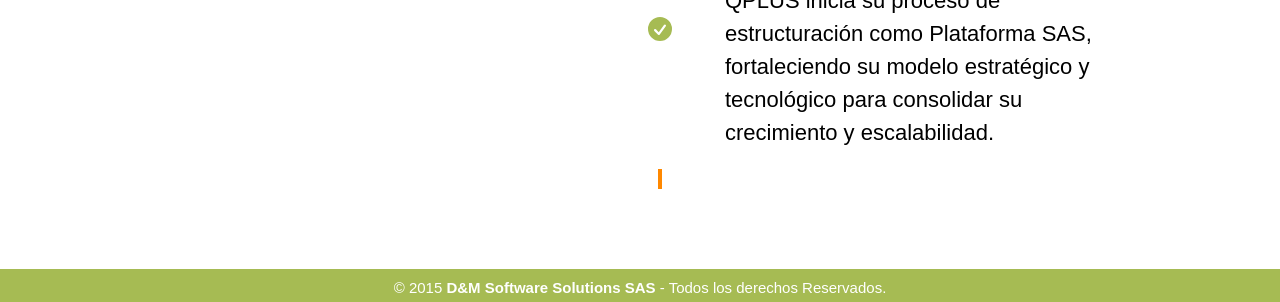
<file: equipo.html>
<!doctype html>
<html lang="es">
  <head>
    <meta charset="UTF-8" />
    <meta name="viewport" content="width=device-width, initial-scale=1.0" />
    <title>D&M - Nosotros</title>

    <link rel="stylesheet" href="styles.css" />

    <link
      rel="stylesheet"
      href="https://cdnjs.cloudflare.com/ajax/libs/font-awesome/6.0.0-beta3/css/all.min.css"
    />

    <link rel="icon" type="image/png" href="media/dym_ico.ico" />

    <script defer src="scripts.js"></script>
    <script type="text/javascript">
      function googleTranslateElementInit() {
        new google.translate.TranslateElement(
          {
            pageLanguage: "es",
            includedLanguages: "en,es",
            layout: google.translate.TranslateElement.InlineLayout.SIMPLE,
            autoDisplay: false,
          },
          "google_translate_element",
        );
      }
    </script>
    <script
      type="text/javascript"
      src="https://translate.google.com/translate_a/element.js?cb=googleTranslateElementInit"
    ></script>
  </head>
  <body>
    <header class="navbar">
      <div class="logo">
        <a href="index.html">
          <img src="media/logo-dym.png" alt="Logo D&M" />
        </a>
      </div>

      <div class="menu-toggle" id="mobile-menu">
        <span class="bar"></span>
        <span class="bar"></span>
        <span class="bar"></span>
      </div>

      <nav class="navigation">
        <ul class="nav-list">
          <li><a href="index.html">Inicio</a></li>
          <!-- <li><a href="servicios.html">Servicios</a></li> -->
          <li class="dropdown">
            <a href="index.html#producto" class="dropbtn">Productos</a>
            <ul class="dropdown-content">
              <li>
                <a href="https://qplusnube2.co/" target="_blank">QPLUS</a>
              </li>
              <li><a href="glopem.html">Operación Marítima</a></li>
            </ul>
          </li>
          <li><a href="equipo.html">Nosotros</a></li>
          <li><a href="clientes.html">Clientes</a></li>
          <li><a href="index.html#contacto">Contáctenos</a></li>
          <!-- <li class="language-item">
            <div class="lang-circle" id="lang-switcher">
              <img
                id="flag-icon"
                src="https://flagcdn.com/w40/gb.png"
                alt="Cambiar Idioma"
              />
              <div
                id="google_translate_element"
                style="
                  position: absolute;
                  opacity: 0;
                  pointer-events: none;
                  width: 1px;
                  height: 1px;
                  overflow: hidden;
                "
              ></div>
            </div>
          </li> -->
        </ul>
      </nav>

      <div class="franja-fina">
        <div class="f-color c1"></div>
        <div class="f-color c2"></div>
        <div class="f-color c3"></div>
        <div class="f-color c4"></div>
      </div>
    </header>
    <!-- Banner Inicial -->
    <section class="hero-equipo-bg">
      <div class="hero-overlay">
        <div class="hero-content">
          <div class="hero-text">
            <h1>Nuestro Equipo</h1>
            <p>
              Talento humano diverso y comprometido con la excelencia
              tecnológica.
            </p>
            <div class="hero-badge">Profesionales a su servicio</div>
          </div>

          <div class="hero-icon-box">
            <div class="logo-container-modern">
              <i class="fas fa-users-gear logo-icon-modern"></i>
              <span class="logo-text-modern">EQUIPO D&M</span>
            </div>
          </div>
        </div>
      </div>
    </section>
    <!-- Grafico Estadisticas D&M -->
    <section class="section-stats-flat">
      <div class="stats-wrapper shadow">
        <div class="stat-item">
          <div class="stat-figure text-green">
            <i class="fas fa-users"></i>
          </div>
          <div class="stat-info">
            <div class="stat-title">Usuarios</div>
            <div class="stat-value">+20.000</div>
            <div class="stat-desc">Activos en plataforma</div>
          </div>
        </div>

        <div class="stat-item">
          <div class="stat-figure text-blue">
            <i class="fas fa-globe-americas"></i>
          </div>
          <div class="stat-info">
            <div class="stat-title">Clientes en...</div>
            <div class="stat-value">Colombia y Ecuador</div>
            <div class="stat-desc">
              Cali, Medellín, Bogotá, Cartagena, Ibagué, Neiva, Quito
            </div>
          </div>
        </div>

        <div class="stat-item">
          <div class="stat-figure text-green">
            <i class="fas fa-history"></i>
          </div>
          <div class="stat-info">
            <div class="stat-title">Experiencia</div>
            <div class="stat-value">+20 Años</div>
            <div class="stat-desc">Trayectoria comprobada</div>
          </div>
        </div>
      </div>
    </section>
    <!-- Sección Quienes Somos -->
    <section class="info-section">
      <div class="info-title-container">
        <h2>¿Qué es D&M Software Solutions?</h2>
      </div>

      <div class="info-flex-container">
        <div class="info-image">
          <img
            src="media/logo_nosotros_info.png"
            alt="Innovación D&M Software"
            class="img-rounded shadow"
          />
        </div>

        <div class="info-text">
          <p>
            <strong>D&M Software Solutions</strong> es la compañía experta en
            Gestión Integral, al brindar en su plataforma seguridad,
            funcionalidad, rápidez y acompañamiento en un ambiente gráfico
            dinámico eficaz para los usuarios.
          </p>
          <p>
            <strong>D&M Software Solutions</strong> está conformado por
            profesionales de área de informática, calidad, SST, gestión humana,
            logística, con más de 20 años de experiencia, responsables del
            diseño, desarrollo, soporte de las aplicaciones, análisis conceptual
            de las herramientas, consultoría de calidad y gestión humana.
          </p>
        </div>
      </div>
    </section>
    <!-- Seccion Historia -->
    <section class="history-section">
      <div class="info-title-container">
        <h2>Nuestra Trayectoria</h2>
        <p>
          Acontecimientos principales que han fortalecido a D&M Software
          Solutions
        </p>
      </div>

      <div class="timeline-container">
        <ul
          class="timeline timeline-snap-icon max-md:timeline-compact timeline-vertical"
        >
          <li>
            <div class="timeline-middle">
              <svg
                xmlns="http://www.w3.org/2000/svg"
                viewBox="0 0 20 20"
                fill="currentColor"
                class="h-5 w-5"
              >
                <path
                  fill-rule="evenodd"
                  d="M10 18a8 8 0 100-16 8 8 0 000 16zm3.857-9.809a.75.75 0 00-1.214-.882l-3.483 4.79-1.88-1.88a.75.75 0 10-1.06 1.061l2.5 2.5a.75.75 0 001.137-.089l4-5.5z"
                  clip-rule="evenodd"
                />
              </svg>
            </div>
            <div class="timeline-start mb-10 md:text-end">
              <time class="font-mono italic">2003</time>
              <div class="text-lg font-black">Fundación</div>
              D&M nace en Estados Unidos bajo el nombre Design and Media.
            </div>
            <hr />
          </li>

          <li>
            <hr />
            <div class="timeline-middle">
              <svg
                xmlns="http://www.w3.org/2000/svg"
                viewBox="0 0 20 20"
                fill="currentColor"
                class="h-5 w-5"
              >
                <path
                  fill-rule="evenodd"
                  d="M10 18a8 8 0 100-16 8 8 0 000 16zm3.857-9.809a.75.75 0 00-1.214-.882l-3.483 4.79-1.88-1.88a.75.75 0 10-1.06 1.061l2.5 2.5a.75.75 0 001.137-.089l4-5.5z"
                  clip-rule="evenodd"
                />
              </svg>
            </div>
            <div class="timeline-end md:mb-10">
              <time class="font-mono italic">2004</time>
              <div class="text-lg font-black">Traslado a Colombia</div>
              Llegada a Colombia y nacimiento de <b>ISOftware</b>. La compañía
              se establece en Cali y crea ISOftware, una solución para la
              administración de Sistemas de Gestión de la Calidad (SGC).
            </div>
            <hr />
          </li>

          <li>
            <div class="timeline-middle">
              <svg
                xmlns="http://www.w3.org/2000/svg"
                viewBox="0 0 20 20"
                fill="currentColor"
                class="h-5 w-5"
              >
                <path
                  fill-rule="evenodd"
                  d="M10 18a8 8 0 100-16 8 8 0 000 16zm3.857-9.809a.75.75 0 00-1.214-.882l-3.483 4.79-1.88-1.88a.75.75 0 10-1.06 1.061l2.5 2.5a.75.75 0 001.137-.089l4-5.5z"
                  clip-rule="evenodd"
                />
              </svg>
            </div>
            <div class="timeline-start mb-10 md:text-end">
              <time class="font-mono italic">2005</time>
              <div class="text-lg font-black">Nace COMpetencias</div>
              Se desarrolla la suite COMpetencias dentro de la plataforma
              ISOftware, ampliando el enfoque hacia la gestión del talento
            </div>
            <hr />
          </li>
          <li>
            <div class="timeline-middle">
              <svg
                xmlns="http://www.w3.org/2000/svg"
                viewBox="0 0 20 20"
                fill="currentColor"
                class="h-5 w-5"
              >
                <path
                  fill-rule="evenodd"
                  d="M10 18a8 8 0 100-16 8 8 0 000 16zm3.857-9.809a.75.75 0 00-1.214-.882l-3.483 4.79-1.88-1.88a.75.75 0 10-1.06 1.061l2.5 2.5a.75.75 0 001.137-.089l4-5.5z"
                  clip-rule="evenodd"
                />
              </svg>
            </div>
            <div class="timeline-start mb-10 md:text-end">
              <time class="font-mono italic">2007</time>
              <div class="text-lg font-black">Evolución de Marca</div>
              Design and Media evoluciona oficialmente a
              <b>D&M Software Solutions</b>.
            </div>
            <hr />
          </li>

          <li>
            <div class="timeline-middle">
              <svg
                xmlns="http://www.w3.org/2000/svg"
                viewBox="0 0 20 20"
                fill="currentColor"
                class="h-5 w-5"
              >
                <path
                  fill-rule="evenodd"
                  d="M10 18a8 8 0 100-16 8 8 0 000 16zm3.857-9.809a.75.75 0 00-1.214-.882l-3.483 4.79-1.88-1.88a.75.75 0 10-1.06 1.061l2.5 2.5a.75.75 0 001.137-.089l4-5.5z"
                  clip-rule="evenodd"
                />
              </svg>
            </div>
            <div class="timeline-end md:mb-10">
              <time class="font-mono italic">2012</time>
              <div class="text-lg font-black">
                Solución para Gestión Logística Marítima
              </div>
              Se desarrolla una solución especializada en la gestión logística
              de la operación marítima.
            </div>
            <hr />
          </li>

          <li>
            <div class="timeline-middle">
              <svg
                xmlns="http://www.w3.org/2000/svg"
                viewBox="0 0 20 20"
                fill="currentColor"
                class="h-5 w-5"
              >
                <path
                  fill-rule="evenodd"
                  d="M10 18a8 8 0 100-16 8 8 0 000 16zm3.857-9.809a.75.75 0 00-1.214-.882l-3.483 4.79-1.88-1.88a.75.75 0 10-1.06 1.061l2.5 2.5a.75.75 0 001.137-.089l4-5.5z"
                  clip-rule="evenodd"
                />
              </svg>
            </div>
            <div class="timeline-start mb-10 md:text-end">
              <time class="font-mono italic">2015</time>
              <div class="text-lg font-black">Gestión de Talento Humano</div>
              Se incorpora la suite de <b>Gestión de Talento Humano</b> dentro
              de ISOftware, fortaleciendo la integración entre procesos y
              personas.
            </div>
            <hr />
          </li>

          <li>
            <hr />
            <div class="timeline-middle">
              <svg
                xmlns="http://www.w3.org/2000/svg"
                viewBox="0 0 20 20"
                fill="currentColor"
                class="h-5 w-5"
              >
                <path
                  fill-rule="evenodd"
                  d="M10 18a8 8 0 100-16 8 8 0 000 16zm3.857-9.809a.75.75 0 00-1.214-.882l-3.483 4.79-1.88-1.88a.75.75 0 10-1.06 1.061l2.5 2.5a.75.75 0 001.137-.089l4-5.5z"
                  clip-rule="evenodd"
                />
              </svg>
            </div>
            <div class="timeline-end md:mb-10">
              <time class="font-mono italic">2016</time>
              <div class="text-lg font-black">Valoración del Desempeño</div>
              COMpetencias evoluciona a <b>Valoración del Desempeño</b>,
              integrando la evaluación por competencias y rendimiento
              (indicadores).
            </div>
            <hr />
          </li>

          <li>
            <div class="timeline-middle">
              <svg
                xmlns="http://www.w3.org/2000/svg"
                viewBox="0 0 20 20"
                fill="currentColor"
                class="h-5 w-5"
              >
                <path
                  fill-rule="evenodd"
                  d="M10 18a8 8 0 100-16 8 8 0 000 16zm3.857-9.809a.75.75 0 00-1.214-.882l-3.483 4.79-1.88-1.88a.75.75 0 10-1.06 1.061l2.5 2.5a.75.75 0 001.137-.089l4-5.5z"
                  clip-rule="evenodd"
                />
              </svg>
            </div>
            <div class="timeline-start mb-10 md:text-end">
              <time class="font-mono italic">2017</time>
              <div class="text-lg font-black">
                Plataforma Multiempresa y Multisistema
              </div>
              ISOftware evoluciona hacia una plataforma multiempresa y
              multisistema, ampliando su alcance y escalabilidad.
            </div>
            <hr />
          </li>

          <li>
            <hr />
            <div class="timeline-middle">
              <svg
                xmlns="http://www.w3.org/2000/svg"
                viewBox="0 0 20 20"
                fill="currentColor"
                class="h-5 w-5"
              >
                <path
                  fill-rule="evenodd"
                  d="M10 18a8 8 0 100-16 8 8 0 000 16zm3.857-9.809a.75.75 0 00-1.214-.882l-3.483 4.79-1.88-1.88a.75.75 0 10-1.06 1.061l2.5 2.5a.75.75 0 001.137-.089l4-5.5z"
                  clip-rule="evenodd"
                />
              </svg>
            </div>
            <div class="timeline-end md:mb-10">
              <time class="font-mono italic">2018</time>
              <div class="text-lg font-black">
                Actualización a ISO 9001:2015
              </div>
              Se rediseña el módulo de Gestión de Riesgos y Planes de Acción
              para alinearse con la versión <b>ISO 9001:2015</b>.
            </div>
            <hr />
          </li>

          <li>
            <hr />
            <div class="timeline-middle">
              <svg
                xmlns="http://www.w3.org/2000/svg"
                viewBox="0 0 20 20"
                fill="currentColor"
                class="h-5 w-5"
              >
                <path
                  fill-rule="evenodd"
                  d="M10 18a8 8 0 100-16 8 8 0 000 16zm3.857-9.809a.75.75 0 00-1.214-.882l-3.483 4.79-1.88-1.88a.75.75 0 10-1.06 1.061l2.5 2.5a.75.75 0 001.137-.089l4-5.5z"
                  clip-rule="evenodd"
                />
              </svg>
            </div>
            <div class="timeline-start mb-10 md:text-end">
              <time class="font-mono italic">2019</time>
              <div class="text-lg font-black">
                Comunidad Virtual de Transportadores
              </div>
              Se desarrolla un ecosistema digital para la comunidad de
              transportadores, ampliando el alcance sectorial de la compañía.
            </div>
          </li>

          <li>
            <hr />
            <div class="timeline-middle">
              <svg
                xmlns="http://www.w3.org/2000/svg"
                viewBox="0 0 20 20"
                fill="currentColor"
                class="h-5 w-5"
              >
                <path
                  fill-rule="evenodd"
                  d="M10 18a8 8 0 100-16 8 8 0 000 16zm3.857-9.809a.75.75 0 00-1.214-.882l-3.483 4.79-1.88-1.88a.75.75 0 10-1.06 1.061l2.5 2.5a.75.75 0 001.137-.089l4-5.5z"
                  clip-rule="evenodd"
                />
              </svg>
            </div>
            <div class="timeline-end md:mb-10">
              <time class="font-mono italic">2020</time>
              <div class="text-lg font-black">Qplus: Más que Calidad</div>
              ISOftware evoluciona a <b>QPLUS</b>, ampliando su propuesta más
              allá de los sistemas de calidad.
            </div>
            <hr />
          </li>

          <li>
            <hr />
            <div class="timeline-middle">
              <svg
                xmlns="http://www.w3.org/2000/svg"
                viewBox="0 0 20 20"
                fill="currentColor"
                class="h-5 w-5"
              >
                <path
                  fill-rule="evenodd"
                  d="M10 18a8 8 0 100-16 8 8 0 000 16zm3.857-9.809a.75.75 0 00-1.214-.882l-3.483 4.79-1.88-1.88a.75.75 0 10-1.06 1.061l2.5 2.5a.75.75 0 001.137-.089l4-5.5z"
                  clip-rule="evenodd"
                />
              </svg>
            </div>
            <div class="timeline-start mb-10 md:text-end">
              <time class="font-mono italic">2021</time>
              <div class="text-lg font-black">Gestión documental en QPLUS</div>
              Se integra el archivo digital y la gestión documental de
              proveedores y clientes dentro de QPLUS.
            </div>
          </li>

          <li>
            <hr />
            <div class="timeline-middle">
              <svg
                xmlns="http://www.w3.org/2000/svg"
                viewBox="0 0 20 20"
                fill="currentColor"
                class="h-5 w-5"
              >
                <path
                  fill-rule="evenodd"
                  d="M10 18a8 8 0 100-16 8 8 0 000 16zm3.857-9.809a.75.75 0 00-1.214-.882l-3.483 4.79-1.88-1.88a.75.75 0 10-1.06 1.061l2.5 2.5a.75.75 0 001.137-.089l4-5.5z"
                  clip-rule="evenodd"
                />
              </svg>
            </div>
            <div class="timeline-end md:mb-10">
              <time class="font-mono italic">2022</time>
              <div class="text-lg font-black">Mapa de Talentos</div>
              Se incorpora el Mapa de Talentos, permitiendo segmentar
              estratégicamente el talento para una mejor toma de decisiones.
            </div>
            <hr />
          </li>

          <li>
            <hr />
            <div class="timeline-middle">
              <svg
                xmlns="http://www.w3.org/2000/svg"
                viewBox="0 0 20 20"
                fill="currentColor"
                class="h-5 w-5"
              >
                <path
                  fill-rule="evenodd"
                  d="M10 18a8 8 0 100-16 8 8 0 000 16zm3.857-9.809a.75.75 0 00-1.214-.882l-3.483 4.79-1.88-1.88a.75.75 0 10-1.06 1.061l2.5 2.5a.75.75 0 001.137-.089l4-5.5z"
                  clip-rule="evenodd"
                />
              </svg>
            </div>
            <div class="timeline-start mb-10 md:text-end">
              <time class="font-mono italic">2025</time>
              <div class="text-lg font-black">Solicitudes de Personal</div>
              Se integra el módulo de Solicitudes de Personal y análisis de
              brechas según el perfil del cargo en QPLUS.
            </div>
          </li>

          <li>
            <hr />
            <div class="timeline-middle">
              <svg
                xmlns="http://www.w3.org/2000/svg"
                viewBox="0 0 20 20"
                fill="currentColor"
                class="h-5 w-5"
              >
                <path
                  fill-rule="evenodd"
                  d="M10 18a8 8 0 100-16 8 8 0 000 16zm3.857-9.809a.75.75 0 00-1.214-.882l-3.483 4.79-1.88-1.88a.75.75 0 10-1.06 1.061l2.5 2.5a.75.75 0 001.137-.089l4-5.5z"
                  clip-rule="evenodd"
                />
              </svg>
            </div>
            <div class="timeline-end md:mb-10">
              <time class="font-mono italic">2026</time>
              <div class="text-lg font-black">Evolución a Plataforma SAS</div>
              QPLUS inicia su proceso de estructuración como Plataforma SAS,
              fortaleciendo su modelo estratégico y tecnológico para consolidar
              su crecimiento y escalabilidad.
            </div>
            <hr />
          </li>
        </ul>
      </div>
    </section>
    <!-- Footer -->
    <footer class="pie-pagina">
      <div class="grupo-2">
        <small
          >&copy; 2015 <b>D&M Software Solutions SAS</b> - Todos los derechos
          Reservados.</small
        >
      </div>
    </footer>
  </body>
</html>
</file>
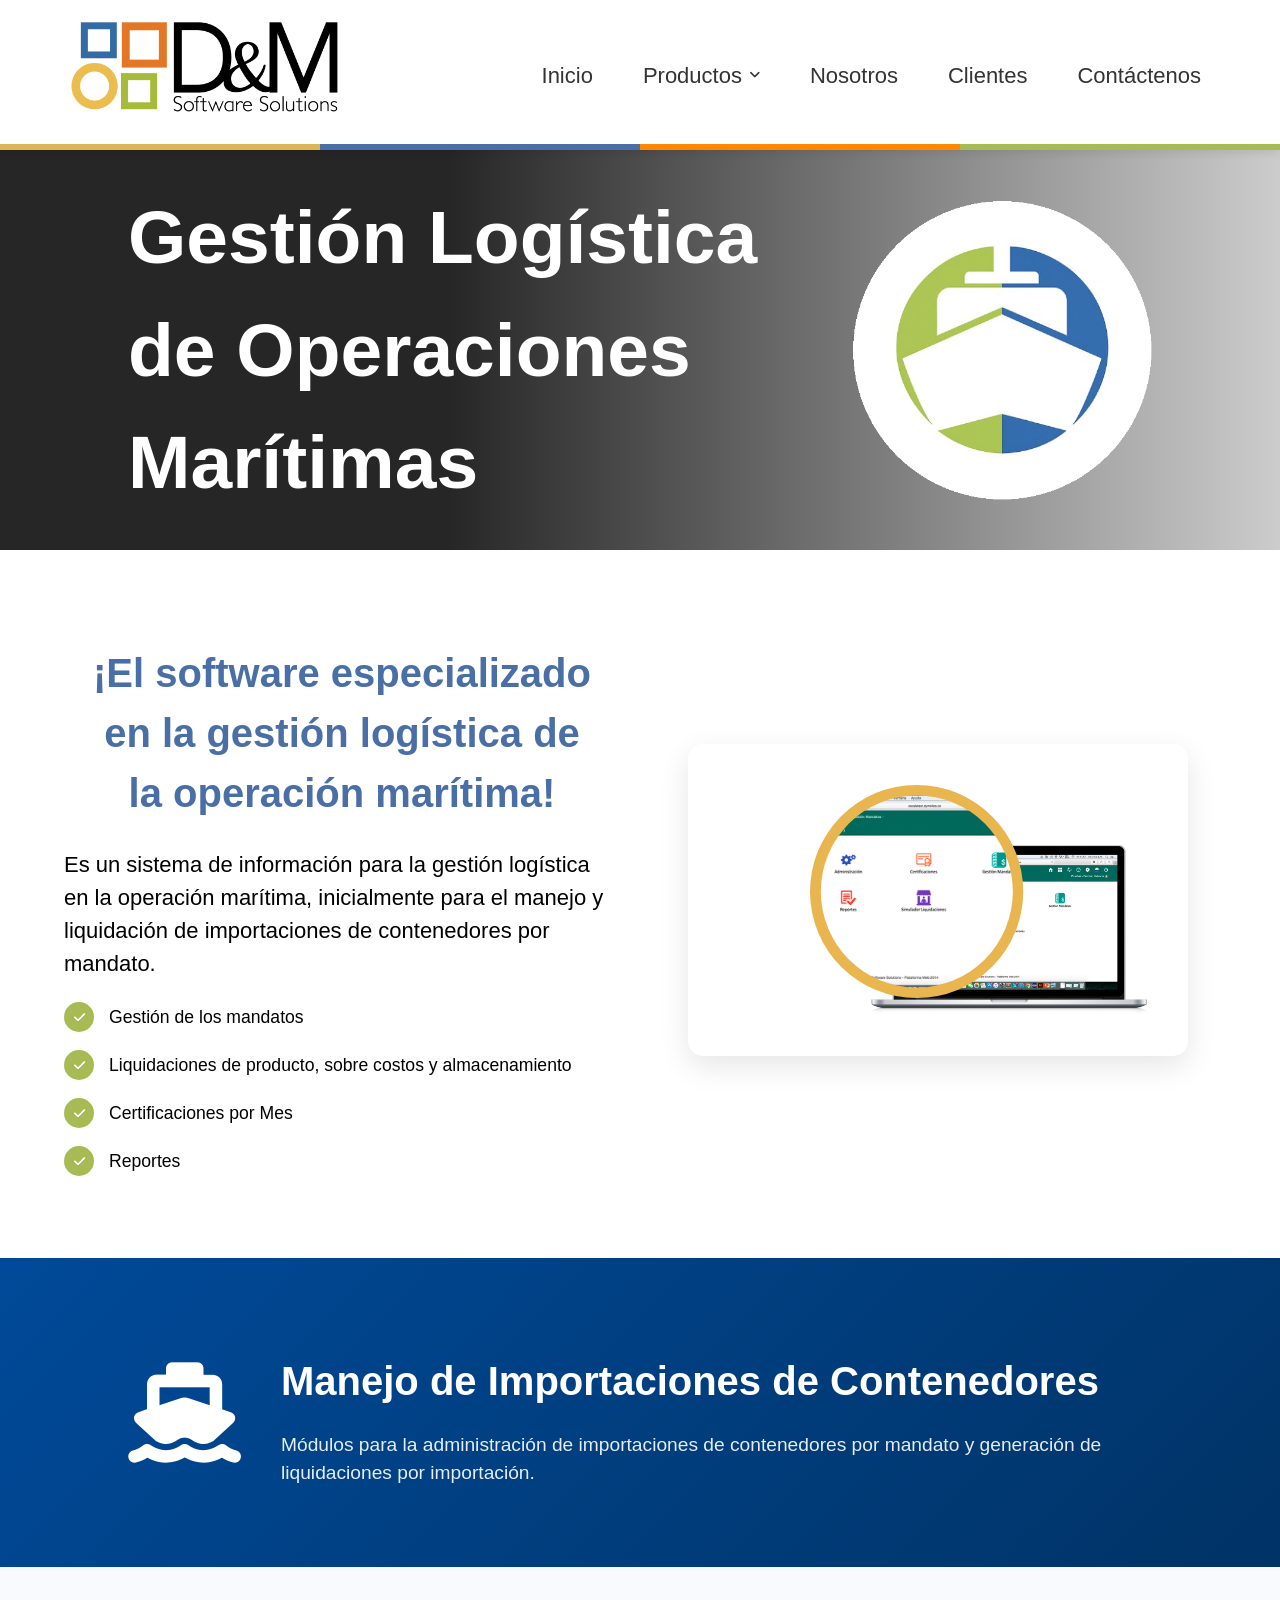
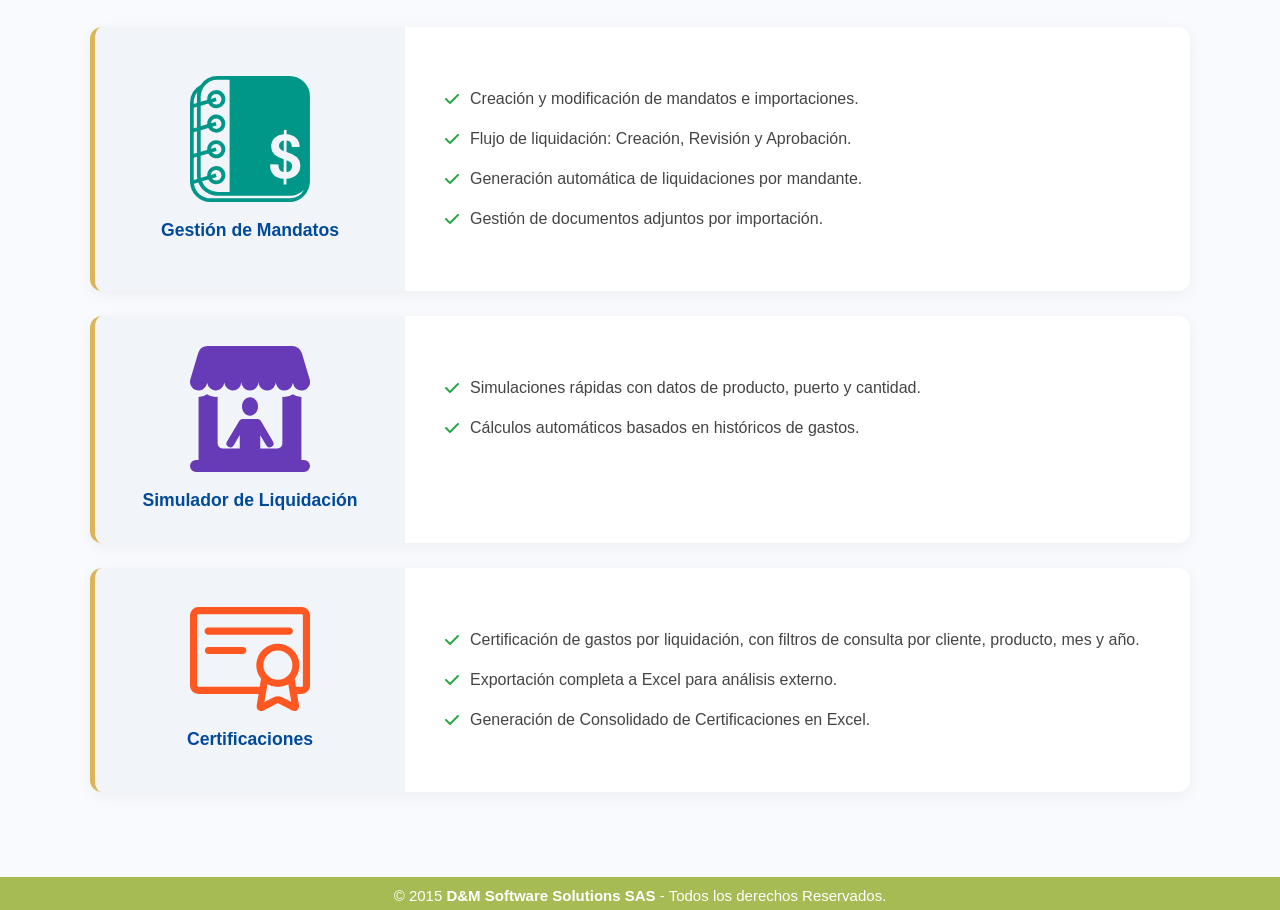
<file: glopem.html>
<!doctype html>
<html lang="es">
  <head>
    <meta charset="UTF-8" />
    <meta name="viewport" content="width=device-width, initial-scale=1.0" />
    <title>D&M - Operación Marítima</title>

    <link rel="stylesheet" href="styles.css" />

    <link
      rel="stylesheet"
      href="https://cdnjs.cloudflare.com/ajax/libs/font-awesome/6.0.0-beta3/css/all.min.css"
    />

    <link rel="icon" type="image/png" href="media/dym_ico.ico" />

    <script defer src="scripts.js"></script>

    <script type="text/javascript">
      function googleTranslateElementInit() {
        new google.translate.TranslateElement(
          {
            pageLanguage: "es",
            includedLanguages: "en,es",
            layout: google.translate.TranslateElement.InlineLayout.SIMPLE,
            autoDisplay: false,
          },
          "google_translate_element",
        );
      }
    </script>
    <script
      type="text/javascript"
      src="https://translate.google.com/translate_a/element.js?cb=googleTranslateElementInit"
    ></script>
  </head>
  <body>
    <header class="navbar">
      <div class="logo">
        <a href="index.html">
          <img src="media/logo-dym.png" alt="Logo D&M" />
        </a>
      </div>

      <div class="menu-toggle" id="mobile-menu">
        <span class="bar"></span>
        <span class="bar"></span>
        <span class="bar"></span>
      </div>

      <nav class="navigation">
        <ul class="nav-list">
          <li><a href="index.html">Inicio</a></li>
          <!-- <li><a href="servicios.html">Servicios</a></li> -->
          <li class="dropdown">
            <a href="index.html#producto" class="dropbtn">Productos</a>
            <ul class="dropdown-content">
              <li>
                <a href="https://qplusnube2.co/" target="_blank">QPLUS</a>
              </li>
              <li><a href="glopem.html">Operación Marítima</a></li>
            </ul>
          </li>
          <li><a href="equipo.html">Nosotros</a></li>
          <li><a href="clientes.html">Clientes</a></li>
          <li><a href="index.html#contacto">Contáctenos</a></li>
          <!-- <li class="language-item">
            <div class="lang-circle" id="lang-switcher">
              <img
                id="flag-icon"
                src="https://flagcdn.com/w40/gb.png"
                alt="Cambiar Idioma"
              />
              <div
                id="google_translate_element"
                style="
                  position: absolute;
                  opacity: 0;
                  pointer-events: none;
                  width: 1px;
                  height: 1px;
                  overflow: hidden;
                "
              ></div>
            </div>
          </li> -->
        </ul>
      </nav>

      <div class="franja-fina">
        <div class="f-color c1"></div>
        <div class="f-color c2"></div>
        <div class="f-color c3"></div>
        <div class="f-color c4"></div>
      </div>
    </header>
    <!-- Sección Banner con logo blanco -->
    <section class="hero-glopem-bg">
      <div class="hero-overlay">
        <div class="hero-content">
          <div class="hero-text">
            <h1>Gestión Logística de Operaciones Marítimas</h1>
            <!-- <div class="hero-badge">Módulo Especializado</div> -->
          </div>
          <div class="hero-icon-box">
            <img
              src="media/GLOPEM/logo_transparente_hd.png"
              alt="Logo Glopem"
              class="logo-svg"
            />
          </div>
        </div>
      </div>
    </section>
    <!-- Seccipon inicial -->
    <section class="features-section" id="glopem-general">
      <div class="features-container">
        <div class="features-text">
          <h2>
            ¡El software especializado en la gestión logística de la operación
            marítima!
          </h2>
          <p>
            Es un sistema de información para la gestión logística en la
            operación marítima, inicialmente para el manejo y liquidación de
            importaciones de contenedores por mandato.
          </p>

          <ul class="check-list">
            <li>Gestión de los mandatos</li>
            <li>Liquidaciones de producto, sobre costos y almacenamiento</li>
            <li>Certificaciones por Mes</li>
            <li>Reportes</li>
          </ul>
        </div>
        <div class="features-image">
          <img
            src="media/GLOPEM/p-img-glopem.svg"
            alt="Plataforma GLOPEM"
            class="img-responsive"
          />
        </div>
      </div>
    </section>
    <!-- Sección azul con barco moviendose -->
    <section class="import-header-banner">
      <div class="banner-content">
        <div class="banner-icon">
          <i class="fas fa-ship ship-buque"></i>
        </div>
        <div class="banner-text">
          <h2>Manejo de Importaciones de Contenedores</h2>
          <p>
            Módulos para la administración de importaciones de contenedores por
            mandato y generación de liquidaciones por importación.
          </p>
        </div>
      </div>
    </section>
    <!-- Sección Modulos -->
    <section class="modules-grid-section">
      <div class="modules-wrapper">
        <!-- Módulo Gestion Mandatos -->
        <div class="module-card-row">
          <div class="module-info-side">
            <img src="media/GLOPEM/logo-glopem-ges.svg" alt="Gestión" />
            <h3>Gestión de Mandatos</h3>
          </div>
          <div class="module-desc-side">
            <ul class="clean-list">
              <li>Creación y modificación de mandatos e importaciones.</li>
              <li>Flujo de liquidación: Creación, Revisión y Aprobación.</li>
              <li>Generación automática de liquidaciones por mandante.</li>
              <li>Gestión de documentos adjuntos por importación.</li>
            </ul>
          </div>
        </div>
        <!-- Módulo Simularo Liquidación -->
        <div class="module-card-row">
          <div class="module-info-side">
            <img src="media/GLOPEM/logo-glopem-simu.svg" alt="Simulador" />
            <h3>Simulador de Liquidación</h3>
          </div>
          <div class="module-desc-side">
            <ul class="clean-list">
              <li>
                Simulaciones rápidas con datos de producto, puerto y cantidad.
              </li>
              <li>Cálculos automáticos basados en históricos de gastos.</li>
              <!-- <li>Exportación inmediata a PDF para propuestas comerciales.</li> -->
            </ul>
          </div>
        </div>
        <!-- Módulo Certificaciones -->
        <div class="module-card-row">
          <div class="module-info-side">
            <img
              src="media/GLOPEM/logo-glopem-certi.svg"
              alt="Certificaciones"
            />
            <h3>Certificaciones</h3>
          </div>
          <div class="module-desc-side">
            <ul class="clean-list">
              <li>Certificación de gastos por liquidación, con filtros de consulta por cliente, producto, mes y año.</li>
              <li>Exportación completa a Excel para análisis externo.</li>
              <li>Generación de Consolidado de Certificaciones en Excel.</li>
            </ul>
          </div>
        </div>
        <!-- Módulo Reportes y Análisis -->
        <!-- <div class="module-card-row">
          <div class="module-info-side">
            <img src="media/GLOPEM/logo-glopem-repo.svg" alt="Reportes" />
            <h3>Reportes y Análisis</h3>
          </div>
          <div class="module-desc-side">
            <ul class="clean-list">
              <li>
                Seguimiento de gastos en tiempo real (por cliente o total).
              </li>
              <li>Sistema de filtros avanzados para auditoría.</li>
              <li>Exportación completa a Excel para análisis externo.</li>
            </ul>
          </div>
        </div> -->
      </div>
    </section>
    <!-- Footer -->
    <footer class="pie-pagina">
      <div class="grupo-2">
        <small
          >&copy; 2015 <b>D&M Software Solutions SAS</b> - Todos los derechos
          Reservados.</small
        >
      </div>
    </footer>
  </body>
</html>
</file>
<file: styles.css>
/* --- Estilos Generales --- */
body {
  font-family: "Century Gothic", sans-serif;
  font-size: 22px;
  margin: 0;
  line-height: 1.5;
  padding-top: 150px; /* Debe ser igual a la altura del navbar */
  background-color: white;
}

.navbar {
  display: flex;
  justify-content: space-between;
  align-items: center;
  position: fixed; /* Cambiado de relative a fixed */
  top: 0;
  left: 0;
  width: 100%;
  height: 150px;
  background-color: #ffffff;
  padding: 0 5%;
  z-index: 10000; /* Asegura que esté por encima de todo */
  box-shadow: 0 2px 10px rgba(0, 0, 0, 0.1); /* Sombra para que se note al bajar */
  box-sizing: border-box;
}

/* --- Logo --- */
.logo img {
  height: 170px; /* Controla el tamaño del logo */
  width: auto;
  display: block;
  margin-bottom: 15px; /* Espacio entre el logo y la franja de abajo */
}

/* --- Navegación --- */
.nav-list {
  display: flex;
  list-style: none;
  margin: 0;
  padding: 0;
  gap: 20px; /* Espacio entre botones */
}

.nav-list a {
  text-decoration: none;
  color: #333;
  font-weight: 500;
  padding: 10px 15px;
  transition: 0.3s;
  display: flex;
  align-items: center;
}

.nav-list a:hover {
  color: #007bff;
}

/* --- Dropdown (Productos) --- */
.dropdown {
  position: relative;
}

/* Insertar flecha de FontAwesome automáticamente */
.dropbtn::after {
  content: "\f107"; /* Código de flecha hacia abajo en FontAwesome */
  font-family: "Font Awesome 6 Free";
  font-weight: 900;
  margin-left: 8px;
  font-size: 0.8rem;
  transition: transform 0.3s;
}

.dropdown:hover .dropbtn::after {
  transform: rotate(180deg);
}

.dropdown-content {
  display: none;
  position: absolute;
  top: 100%;
  left: 0;
  background-color: #fff;
  min-width: 200px;
  box-shadow: 0 8px 16px rgba(0, 0, 0, 0.1);
  z-index: 10000;
  border-radius: 4px;
}

.dropdown-content li {
  border-bottom: 1px solid #f0f0f0;
}

.dropdown-content li:last-child {
  border-bottom: none;
}

.dropdown:hover .dropdown-content {
  display: block;
}

/* Contenedor del botón de idioma */
.lang-circle {
  width: 45px;
  height: 45px;
  border-radius: 50%;
  border: 2px solid #004a99;
  overflow: hidden;
  cursor: pointer;
  position: relative;
  z-index: 2000; /* Asegura que esté por encima de la franja y el header */
}

.lang-circle:hover {
  transform: scale(1.1);
}

#flag-icon {
  position: relative;
  z-index: 1;
  width: 100%;
  height: 100%;
  object-fit: cover; /* LLENA TODO EL CÍRCULO sin deformarse */
  object-position: center; /* Centra la bandera (para que se vean bien las franjas) */
  display: block;
  pointer-events: none;
}

/* Ocultar Google Translate pero dejar que el clic pase */
#google_translate_element {
  /* Mantenemos el código que pusimos en el HTML para evitar conflictos */
  display: block !important;
}

#google_translate_element select {
  width: 100%;
  height: 100%;
  cursor: pointer;
}

.language-item {
  display: flex;
  align-items: center;
  justify-content: center;
  padding-left: 15px;
}

/* Ocultar la barra superior de Google que aparece al traducir */
.skiptranslate > iframe {
  display: none !important;
}
body {
  top: 0 !important;
}

/* --- Menú Móvil (Hamburguesa) --- */
.menu-toggle {
  display: none; /* Se oculta en PC */
  flex-direction: column;
  cursor: pointer;
}

.bar {
  width: 25px;
  height: 3px;
  background-color: #007bff;
  margin: 4px 0;
  transition: 0.4s;
}

/* Responsivo para celulares */
@media (max-width: 768px) {
  .menu-toggle {
    display: flex;
  }

  .nav-list {
    display: none; /* Se oculta para el JS */
    position: absolute;
    top: 80px;
    left: 0;
    width: 100%;
    background-color: #fff;
    flex-direction: column;
    text-align: center;
    box-shadow: 0 5px 10px rgba(0, 0, 0, 0.1);
  }

  .nav-list.active {
    display: flex;
  }
}
/* Estilos de la Franja Fina */
.franja-fina {
  display: flex !important; /* Fuerza el mostrado */
  position: absolute;
  bottom: 0;
  left: 0;
  width: 100%;
  height: 6px; /* La subí un poco a 6px para que sea más fácil de detectar ahora */
  z-index: 999; /* Esto la pone por encima de TODO */
  overflow: hidden;
}

.f-color {
  flex: 1;
  height: 100%;
}

/* Colores de la franja */
.c1 {
  background-color: #dbb557;
} /* Amarillo brillante */
.c2 {
  background-color: #4a6ea6;
} /* Azul*/
.c3 {
  background-color: #ff8800;
} /* Naranja */
.c4 {
  background-color: #a6bb53;
} /* Verde suave */

/*========================================================== 
------------------- CARRUSEL INICIAL --------------------- 
===========================================================*/
/* --- Contenedor Principal Full Width --- */
.main-fluid {
  width: 100%;
  padding: 20px 0; /* Espacio arriba y abajo para que no pegue con el navbar */
}

.carousel-container {
  position: relative;
  width: 100%; /* NO ocupa de lado a lado */
  max-width: 1600px; /* Límite para pantallas muy grandes */
  height: 400px; /* Altura más baja para que se vea más "estirado" */
  margin: 0 auto; /* Centrado perfecto */
  overflow: hidden;
  display: flex;
  align-items: center;
  justify-content: center;
  border-radius: 15px; /* Opcional: bordes redondeados para más elegancia */
}

.slide {
  display: none;
  width: 100%;
  height: 100%;
}

.slide img {
  width: 100%;
  height: 100%;
  /* CLAVE: contain para ver la imagen completa sin cortes */
  object-fit: contain;
  object-position: center;
  display: block;
}

/* --- Navegación Limpia --- */
.prev,
.next {
  cursor: pointer;
  position: absolute;
  top: 50%;
  transform: translateY(-50%);
  padding: 10px;
  color: rgba(0, 74, 153, 0.5);
  font-size: 35px;
  text-decoration: none;
  transition: 0.3s;
  z-index: 10;
}

.next {
  right: 20px;
}
.prev {
  left: 20px;
}

.prev:hover,
.next:hover {
  color: #004a99;
}

/* --- Puntos de control --- */
.dots-container {
  position: absolute;
  bottom: 15px;
  width: 100%;
  text-align: center;
  z-index: 15;
}

.dot {
  cursor: pointer;
  height: 8px;
  width: 8px;
  margin: 0 5px;
  background-color: rgba(0, 0, 0, 0.2);
  border-radius: 50%;
  display: inline-block;
}

.dot.active {
  background-color: #004a99;
  transform: scale(1.2);
}

/* --- ADAPTACIÓN PARA MÓVIL --- */
@media (max-width: 768px) {
  .carousel-container {
    /* Bajamos la altura en móvil para que la imagen no se vea minúscula */
    height: 250px;
  }

  .slide img {
    /* En móvil, a veces 'cover' funciona mejor para llenar la pantalla, 
           pero mantenemos 'contain' para que NO se corte nada como pediste */
    object-fit: contain;
  }

  /* Flechas más pequeñas para que no estorben el contenido */
  .prev,
  .next {
    font-size: 25px;
    padding: 10px;
  }

  .next {
    right: 5px;
  }
  .prev {
    left: 5px;
  }

  /* Puntos de control un poco más separados del borde */
  .dots-container {
    bottom: 10px;
  }

  .dot {
    height: 8px;
    width: 8px;
  }
}

/* Ajuste para pantallas muy pequeñas (iPhone SE, etc.) */
@media (max-width: 480px) {
  .carousel-container {
    height: 180px;
  }

  .prev,
  .next {
    display: none; /* Opcional: ocultar flechas en pantallas muy pequeñas para limpieza total */
  }
}

/* ==========================================================================
   SECCIÓN DE INNOVACIÓN 
   ========================================================================== */

/* 1. Contenedor General Centrado (El "Encajonado") */
.wrapper-principal {
  max-width: 1200px; /* Limita el ancho*/
  margin: 0 auto; /* Centra el contenido horizontalmente */
  padding: 0 20px; /* Margen de seguridad para móviles */
  box-sizing: border-box;
}

.seccion-inicio-proceso {
  padding: 60px 0;
}

.seccion-inicio-proceso h2 {
  text-align: center;
  font-size: 50px;
  color: #4a6ea6;
  margin-bottom: 10px;
  padding: 0 20px;
}

.separator-line {
  width: 60px;
  height: 4px;
  background-color: #dbb557;
  margin: 0 auto 40px auto;
}

/* 2. Estructura de Rejilla (Grid) */
.grid-layout-caracteristicas {
  display: grid;
  grid-template-columns: 1fr 1fr; /* Dos columnas iguales en PC */
  gap: 50px;
  align-items: center;
}

/* 3. Contenedor de Imagen o Video */
.img-content-caracteristicas {
  width: 100%;
}

.video-container-suite img,
.video-container-suite video {
  width: 100%;
  border-radius: 12px;
  box-shadow: 0 10px 30px rgba(0, 0, 0, 0.1);
  display: block;
}

/* 4. Contenido de Texto e Iconos */
.text-content-caracteristicas {
  display: flex;
  flex-direction: column;
  gap: 20px;
}

.introduccion-suite {
  font-size: 23px;
  line-height: 1.6;
  color: #444;
  margin-bottom: 10px;
}

/* Items con Checkbox */
.feature-item {
  display: flex;
  align-items: flex-start;
  gap: 15px;
}

.feature-item i {
  color: #4a6ea6; /* Color del icono */
  font-size: 22px;
  margin-top: 3px;
}

.feature-item p {
  margin: 0;
  font-size: 20px;
  line-height: 1.5;
  color: #555;
}

/* ==========================================================================
   ADAPTACIÓN PARA MÓVIL (Android & Apple)
*/
@media (max-width: 850px) {
  .grid-layout-caracteristicas {
    grid-template-columns: 1fr; /* Cambia a una sola columna */
    gap: 30px;
    text-align: center;
  }

  .seccion-inicio-proceso h2 {
    font-size: 26px;
  }

  .feature-item {
    text-align: left; /* Mantiene los beneficios alineados a la izquierda para leer mejor */
  }

  .img-content-caracteristicas {
    order: -1; /* Asegura que la imagen/video aparezca arriba del texto */
  }
}

/* ==========================================================================
   SECCIÓN DE VENTAJAS
   ========================================================================== */
/* --- Sección Ventajas --- */
.features-section {
  font-family: "Century Gothic", sans-serif;
  font-size: 22px;
  line-height: 1.5;
  padding: 60px 5%;
}

.features-section h2 {
  text-align: center;
  font-size: 50px;
  color: #4a6ea6;
  margin-bottom: 10px;
  padding: 0 20px;
}

.features-container {
  display: flex;
  align-items: center;
  gap: 40px;
  max-width: 1200px;
  margin: 0 auto;
}

.features-text {
  flex: 1;
}

.features-text h2 {
  font-size: 2.5rem;
  color: #4a6ea6;
  margin-bottom: 25px;
}

.features-image {
  flex: 1;
  text-align: center;
}

.features-image img {
  width: 100%;
  max-width: 500px; /* Para que no sea gigante en tablets */
  border-radius: 15px;
  box-shadow: 0 10px 30px rgba(0, 0, 0, 0.1);
}

/* --- Lista de Chulos Ventajas --- */
.check-list {
  list-style: none;
  padding: 0;
}

.check-list li {
  font-size: 1.1rem;
  text-align: justify;
  margin-bottom: 18px;
  display: flex;
  align-items: center;
  gap: 15px;
}

.check-list li::before {
  content: "\f00c";
  font-family: "Font Awesome 6 Free";
  font-weight: 900;
  color: white;
  background-color: #a6bb53;
  width: 30px;
  height: 30px;
  border-radius: 50%;
  display: flex;
  align-items: center;
  justify-content: center;
  font-size: 0.8rem;
  flex-shrink: 0;
}

/* --- ADAPTACIÓN MÓVIL VENTAJAS (Media Query) --- */
@media (max-width: 768px) {
  .features-container {
    flex-direction: column; /* Apila el texto sobre la imagen */
    text-align: center;
  }

  .check-list li {
    text-align: left; /* Mantiene el texto de la lista alineado a la izquierda para legibilidad */
  }

  .features-text h2 {
    font-size: 1.8rem;
  }

  .features-image img {
    margin-top: 20px;
  }
}

/* ==========================================================================
   SECCIÓN DE PRODUCTOS
   ========================================================================== */
/* --- Contenedor Principal de Productos --- */
.products-section {
  padding: 10px 5%;
}

.products-container {
  display: flex;
  justify-content: center;
  gap: 40px;
  max-width: 1200px;
  margin: 0 auto;
  flex-wrap: wrap; 
}

.products-header {
  text-align: center;
  font-size: 2rem;
  color: #4a6ea6;
}

/* --- Enlace que envuelve la tarjeta --- */
.product-link-wrapper {
    text-decoration: none;
    color: inherit;
    display: flex; /* Cambiado a flex para controlar el estiramiento */
    flex-direction: column;
    width: 100%;
    height: 100%;
    cursor: pointer;
}

/* --- Estructura de la Tarjeta Bicolor --- */
.product-card {
  background: #ffffff;
  border-radius: 20px;
  flex: 1;
  min-width: 320px;
  max-width: 480px;
  overflow: hidden; 
  display: flex;
  flex-direction: column;
  box-shadow: 0 10px 30px rgba(0, 0, 0, 0.08);
  transition: transform 0.3s ease, box-shadow 0.3s ease;
  border: 1px solid #eaeaea;
  border-bottom: 8px solid #a6bb53; 
}

/* Efectos al pasar el mouse por la tarjeta */
.product-card:hover {
  transform: translateY(-10px);
  box-shadow: 0 15px 35px rgba(0, 0, 0, 0.15);
}

/* Efecto zoom al logo */
.product-card:hover .product-logo img {
    transform: scale(1.1);
}

/* Parte Superior (Blanca) */
.card-top {
  background-color: #ffffff;
  padding: 40px 20px;
  display: flex;
  justify-content: center;
  align-items: center;
  border-bottom: 1px solid #eeeeee;
}

.product-logo img {
  height: 80px;
  width: auto;
  transition: transform 0.3s ease; /* Transición para el zoom */
}

/* Parte Inferior (Azul) */
.card-bottom {
  background-color: #4a6ea6; 
  padding: 30px 40px 40px 40px;
  flex-grow: 1; /* CLAVE: Rellena el espacio y quita la franja blanca */
  display: flex;
  flex-direction: column;
}

.card-bottom h3 {
  color: #dbb557;
  margin-bottom: 20px;
  font-size: 1.4rem;
  text-align: center;
}

/* --- Lista con Chulos --- */
.product-list {
  list-style: none;
  padding: 0;
  margin-bottom: 30px;
}

.product-list li {
  font-size: 1.2rem; /* Ajustado para mejor legibilidad */
  color: white;
  margin-bottom: 15px;
  display: flex;
  align-items: center;
  gap: 15px;
}

.product-list li::before {
  content: "\f00c";
  font-family: "Font Awesome 6 Free";
  font-weight: 900;
  color: white; /* El chulo toma el color del fondo */
  background-color: #a6bb53;
  width: 24px;
  height: 24px;
  border-radius: 50%;
  display: flex;
  align-items: center;
  justify-content: center;
  font-size: 0.7rem;
  flex-shrink: 0;
}

/* --- Adaptación Móvil --- */
@media (max-width: 768px) {
  .products-container {
    flex-direction: column;
    align-items: center;
  }
  .product-card {
    width: 100%;
  }
}

/*=================================================================== 
--------------------- CARRUSEL CLIENTS QUE CONFIARON ---------------- 
=====================================================================*/
.wrapper-principal {
  width: 100%; /* Ocupa el 100% del ancho de la pantalla */
  max-width: 1400px; /* Permite que se ensanche hasta 1400px */
  margin: 0 auto; /* Mantiene el contenido centrado */
  padding: 0 20px; /* Espacio interno para que no toque los bordes en tablets */
}

.seccion-principal h2 {
  text-align: center;
  font-size: 50px;
  color: #4a6ea6;
  margin-bottom: 10px;
  padding: 0 25px;
}

.carousel-marquee {
  overflow: hidden;
  padding: 20px 0;
  white-space: nowrap;
  width: 100%;
  position: relative;
  /* border-top: 1px solid #f0f0f0;
  border-bottom: 1px solid #f0f0f0; */
}

.marquee-content {
  display: inline-block;
  white-space: nowrap;
  animation: marquee 30s linear infinite; /* 30s es una velocidad cómoda */
}

.logo-item {
  display: inline-block;
  /* CLAVE: Dimensiones fijas para el contenedor del logo */
  width: 180px;
  height: 100px;
  margin: 0 40px;
  vertical-align: middle;
}

.logo-item img {
  width: 100%;
  height: 100%;
  /* CLAVE: 'contain' evita que se estiren y los centra en el marco */
  object-fit: contain;
  transition: all 0.4s ease;
}

.logo-item:hover img {
  filter: grayscale(0%);
  opacity: 1;
  transform: scale(1.1); /* Efecto de acercamiento suave */
}

/* Animación fluida */
@keyframes marquee {
  from {
    transform: translateX(0);
  }
  to {
    transform: translateX(-50%);
  } /* Se desplaza la mitad exacta */
}

/*=================================================================== 
------------------------ SECCIÓN CONTACTENOS ------------------------ 
=====================================================================*/
/* --- Sección Contacto --- */
.contacto-section {
  padding: 80px 10%;
}
.contacto-section h2 {
  color: #004a99;
  font-size: 50px;
  margin-bottom: 20px;
  text-align: center;
}

.contacto-container {
  max-width: 1200px;
  margin: 0 auto;
  display: grid;
  grid-template-columns: 1fr 1fr;
  gap: 60px;
  align-items: start;
}

.info-item {
  display: flex;
  align-items: flex-start;
  gap: 20px;
  margin-top: 35px;
}

.info-item i {
  font-size: 24px;
  color: #28a745; /* Verde Qplus */
  background: #f0fdf4;
  padding: 15px;
  border-radius: 50%;
  box-shadow: 0 4px 10px rgba(0, 0, 0, 0.05);
}

.info-item h3 {
  font-size: 22px;
  margin: 0;
  color: #333;
}

/* --- Formulario --- */
.contacto-form {
  background: #f8fafd;
  padding: 40px;
  border-radius: 15px;
  box-shadow: 0 10px 30px rgba(0, 0, 0, 0.05);
}

.input-group {
  margin-bottom: 20px;
}

.input-group input,
.input-group textarea {
  width: 100%;
  padding: 15px;
  border: 1px solid #ddd;
  border-radius: 8px;
  font-size: 18px;
  font-family: inherit;
  outline: none;
  transition: border-color 0.3s;
}

.input-group input:focus,
.input-group textarea:focus {
  border-color: #004a99;
}

.btn-enviar {
  width: 100%;
  padding: 15px;
  background-color: #28a745;
  color: white;
  border: none;
  border-radius: 8px;
  font-size: 20px;
  font-weight: bold;
  cursor: pointer;
  transition: background 0.3s;
}

.btn-enviar:hover {
  background-color: #218838;
}

#mensaje-respuesta {
  transition: all 0.3s ease;
  padding: 10px;
  border-radius: 8px;
}

/* Responsivo */
@media (max-width: 900px) {
  .contacto-container {
    grid-template-columns: 1fr;
  }
  .contacto-info {
    text-align: center;
  }
  .info-item {
    justify-content: center;
    text-align: left;
  }
  .contacto-form {
    margin-top: 0;
  }
}

/* /* Iconos del contactenos Footer*/
/* Estilos para los íconos */
.icon-mail {
  color: #007bff; /* Azul */
  margin-right: 8px;
  font-size: 30px;
}

.icon-whatsapp {
  color: #25d366; /* Verde */
  margin-right: 10px;
  font-size: 30px;
}

/* Estilos para los enlaces */
.contact-link {
  text-decoration: none; /* Quitar subrayado */
  color: #000; /* Letra negra */
}

.contact-link:hover {
  text-decoration: underline; /* Agregar subrayado al pasar el mouse */
  color: #333; /* Cambiar ligeramente el tono al pasar el mouse */
}

/* Estilo para la etiqueta debajo de la imagen */
.image-label {
  margin-top: 8px;
  font-size: 14px;
  text-align: center;
}

/*=================================================================== 
------------------------------ FOOTER ------------------------------- 
=====================================================================*/
.pie-pagina {
  width: 100%;
  background-color: #4a6ea6;
}

.grupo-1 {
  width: 100%;
  max-width: 2000px;
  margin: auto;
  display: grid;
  grid-template-columns: repeat(3, 1fr);
  grid-gap: 100px;
  padding: 45px, 0px;
  text-align: center;
}

.box figure {
  width: 100%;
  height: 100%;
  display: flex;
  justify-content: center;
  align-items: center;
}

figure img {
  width: 250px;
  filter: brightness(0) invert(1);
}

.box h3 {
  text-align: center;
  color: white;
  margin-bottom: 25px;
  font-size: 20px;
}

.box p {
  color: white;
  margin-bottom: 10px;
  font-size: 18px;
}
.box p a {
  color: white;
}
.box p a:hover {
  color: #e67626;
}

.red-social a {
  display: inline-block;
  text-decoration: none;
  width: 45px;
  height: 45px;
  line-height: 45px;
  color: white;
  margin-right: 10px;
  background-color: #003366;
  text-align: center;
  justify-content: center;
  transition: all 300ms ease;
  border-radius: 10px;
}

.red-social a:hover {
  color: #e67626;
}

.grupo-2 {
  background-color: #a6bb53;
  padding: 15px, 10px;
  text-align: center;
  color: white;
}

.grupo-2 small {
  font-size: 15px;
}

@media screen and (max-width: 800px) {
  .grupo-1 {
    width: 90%;
    grid-template-columns: repeat(1, 1fr);
    grid-gap: 30px;
    padding: 35px, 0px;
  }
}

/* --- Estilos para Ventanas Emergentes (Modales) --- */
.modal {
  display: none; /* Por defecto oculto */
  position: fixed;
  z-index: 20000;
  left: 0;
  top: 0;
  width: 100%;
  height: 100%;
  overflow: auto;
  background-color: rgba(0, 0, 0, 0.7);

  /* Estos 3 son la clave para la alineación idéntica */
  justify-content: center;
  align-items: flex-start; /* Alinea el contenido al techo */
  padding-top: 50px; /* Espacio uniforme desde arriba para todos */
}

.modal-content {
  background-color: #ffffff;
  margin: 0 auto 50px auto; /* Eliminamos margen superior para usar el padding del padre */
  padding: 30px;
  border-radius: 15px;
  width: 85%;
  max-width: 900px;
  position: relative;
}

@keyframes slideIn {
  from {
    transform: translateY(-30px);
    opacity: 0;
  }
  to {
    transform: translateY(0);
    opacity: 1;
  }
}

.close-btn {
  position: absolute;
  right: 25px;
  top: 15px;
  font-size: 30px;
  color: #888;
  cursor: pointer;
  transition: 0.3s;
}

.close-btn:hover {
  color: #d9534f;
}

.modal-body {
  max-height: 70vh; /* Altura máxima según la pantalla */
  overflow-y: auto; /* Scroll si el texto es largo */
  padding-top: 20px;
  text-align: justify; /* Texto legal justificado */
  line-height: 1.6;
  /* color: #333; */
}

.footer-link {
  cursor: pointer;
  text-decoration: none;
  transition: 0.3s;
}

.footer-link:hover {
  color: #28a745; /* Color verde en el hover */
}

/*============================================================== 
--------- CONTENIDO DE POLITICA DE TRATAMIENTO DE DATOS -------- 
================================================================*/
/* --- Contenido Legal Elegante --- */
.legal-content {
  font-size: 16px;
  color: #444;
  line-height: 1.6;
}

.legal-header {
  text-align: center;
  margin-bottom: 30px;
  /* border-bottom: 2px solid #28a745; Línea verde característica */
  padding-bottom: 15px;
}

.legal-header i {
  font-size: 3rem;
  color: #004a99; /* Azul corporativo */
  margin-bottom: 10px;
}

.section-title {
  color: #004a99;
  border-left: 5px solid #28a745;
  padding-left: 15px;
  margin: 25px 0 15px;
  text-transform: uppercase;
  font-size: 1.1rem;
}

.legal-card {
  background: #fdfdfd;
  padding: 20px;
  border: 1px solid #eee;
  border-radius: 10px;
  margin-bottom: 15px;
}

.legal-card.highlight {
  background: #f0f7ff; /* Azul muy tenue */
  border-left: 5px solid #004a99;
}

.legal-card h5 {
  color: #004a99;
  margin-top: 0;
}

/* Definiciones en Cuadrícula */
.definitions-grid {
  display: grid;
  grid-template-columns: 1fr 1fr;
  gap: 15px;
}

.def-item {
  background: #fff;
  padding: 10px;
  border-radius: 5px;
  font-size: 0.9rem;
  box-shadow: 0 2px 5px rgba(0, 0, 0, 0.05);
}

/* Lista de Principios */
.principles-list {
  list-style: none;
  padding: 0;
}

.principles-list li {
  margin-bottom: 12px;
  display: flex;
  align-items: center;
  gap: 12px;
}

.principles-list i {
  color: #28a745;
  width: 20px;
}

/* Caja de Derechos */
.rights-box {
  background: #28a745;
  color: white;
  padding: 25px;
  border-radius: 12px;
}

.rights-box h5,
.rights-box p {
  color: white;
}

.check-list-legal {
  list-style: none;
  padding: 0;
}

.check-list-legal li::before {
  content: "✓";
  margin-right: 10px;
  font-weight: bold;
}

/* Resalte de Contacto */
.contact-highlight {
  border: 2px dashed #004a99;
  padding: 20px;
  border-radius: 12px;
  margin-top: 30px;
  text-align: center;
}

.contact-details p {
  margin: 5px 0;
}

/* Adaptación Móvil */
@media (max-width: 600px) {
  .definitions-grid {
    grid-template-columns: 1fr;
  }
}

/*================================================= 
--------- CONTENIDO DE AVISO DE PRIVACIDAD -------- 
===================================================*/
.technical-box {
  background-color: #f9f9f9;
  padding: 15px;
  border-radius: 8px;
  border: 1px dashed #ccc;
  font-size: 0.9rem;
}

.intro-text {
  color: #666;
  margin-top: -10px;
  font-size: 1.1rem;
}

.legal-footer {
  text-align: center;
  margin-top: 30px;
  padding-top: 20px;
  border-top: 1px solid #eee;
  color: #888;
  font-size: 0.85rem;
}

/*=================================================== 
---------------- ESTILOS GLOPEM.HTML ---------------- 
=====================================================*/
/* --- Banner Hero GLOPEM Limpio --- */
.hero-glopem-bg {
  background-image: url("https://images.unsplash.com/photo-1586528116311-ad8dd3c8310d?q=80&w=2070&auto=format&fit=crop");
  background-size: cover;
  background-position: center;
  background-attachment: fixed;
  min-height: 400px;
  position: relative;
  display: flex;
  align-items: center;
}

/* El degradado solo oscurece la izquierda para leer el texto */
.hero-overlay {
  background: linear-gradient(
    to right,
    rgba(0, 0, 0, 0.85) 30%,
    rgba(0, 0, 0, 0) 80%
  );
  width: 100%;
  min-height: 400px;
  display: flex;
  align-items: center;
  padding: 0 10%;
}

.hero-content {
  max-width: 1200px;
  width: 100%;
  margin: 0 auto;
  display: flex;
  justify-content: space-between;
  align-items: center;
}

/* --- Ajuste específico para el logo SVG --- */
.hero-icon-box {
  display: flex;
  justify-content: center;
  align-items: center;
  min-width: 300px; /* Espacio para el logo */
}

.logo-svg {
  width: 300px; /* Define un ancho fijo para que el SVG aparezca */
  height: auto; /* Mantiene la proporción */
  display: block;
  filter: none !important; /* Evita que cualquier filtro lo oculte */
  opacity: 1 !important; /* Asegura visibilidad total */
}

/* --- Ajuste del fondo para que no tape el logo --- */
.hero-overlay {
  /* Degradado: Negro a la izquierda (texto), transparente a la derecha (logo) */
  background: linear-gradient(
    to right,
    rgba(0, 0, 0, 0.85) 40%,
    rgba(0, 0, 0, 0) 90%
  );
  width: 100%;
  min-height: 400px;
  display: flex;
  align-items: center;
  padding: 0 10%;
}

.hero-text h1 {
  font-size: 75px;
  color: #ffffff;
  margin: 0;
  font-weight: bold;
}

.hero-text p {
  font-size: 26px;
  color: #ffffff;
  max-width: 600px;
  margin: 15px 0;
}

.hero-badge {
  display: inline-block;
  background-color: #28a745;
  color: white;
  padding: 8px 20px;
  border-radius: 5px;
  font-size: 18px;
  font-weight: bold;
}

/* Responsivo */
@media (max-width: 768px) {
  .hero-content {
    flex-direction: column;
    text-align: center;
    padding: 40px 0;
  }
  .hero-text h1 {
    font-size: 45px;
  }
  .hero-icon-box img {
    max-width: 180px; /* Más pequeño en móviles */
  }
  .logo-svg {
    width: 200px; /* Más pequeño en celulares */
    margin-top: 20px;
  }
}

/* Banner de Importaciones */
.import-header-banner {
  background: linear-gradient(135deg, #004a99 0%, #003366 100%);
  padding: 60px 10%;
  color: white;
  border-radius: 0;
  overflow: hidden; /* Evita que la animación cause scroll */
}

.banner-content {
  display: flex;
  align-items: center;
  gap: 40px;
  max-width: 1200px;
  margin: 0 auto;
}

/* --- El Buque y su Animación --- */
.banner-icon {
  perspective: 1000px; /* Da profundidad al movimiento */
}

/* Ajuste de Texto */
.banner-text h2 {
  font-size: 2.5rem;
  margin-bottom: 10px;
  text-align: left;
  color: white;
}

.banner-text p {
  font-size: 1.2rem;
  opacity: 0.9;
}

.ship-buque {
  font-size: 100px; /* Tamaño del buque */
  color: white;
  display: block;
  /* Aplicamos la animación de balanceo constante */
  animation: balanceoBuque 4s ease-in-out infinite;
  transition: filter 0.3s ease;
}

/* Efecto al pasar el mouse (opcional: resplandor) */
.import-header-banner:hover .ship-buque {
  filter: drop-shadow(0 0 15px rgba(255, 255, 255, 0.5));
}

/* Keyframes para el movimiento de "flotado" */
@keyframes balanceoBuque {
  0% {
    transform: translateY(0) rotate(0deg);
  }
  25% {
    transform: translateY(-8px) rotate(-3deg); /* Sube y se inclina a un lado */
  }
  50% {
    transform: translateY(0) rotate(0deg);
  }
  75% {
    transform: translateY(-8px) rotate(3deg); /* Sube y se inclina al otro lado */
  }
  100% {
    transform: translateY(0) rotate(0deg);
  }
}

/* Estructura de Módulos */
.modules-grid-section {
  background-color: #f8fafd;
  padding: 60px 5%;
}

.modules-wrapper {
  max-width: 1100px;
  margin: 0 auto;
}

.module-card-row {
  display: flex;
  background: white;
  margin-bottom: 25px;
  border-radius: 12px;
  overflow: hidden;
  box-shadow: 0 4px 15px rgba(0, 0, 0, 0.05);
  border-left: 5px solid #dbb557; /* Toque amarillo de Qplus */
}

.module-info-side {
  flex: 0 0 250px;
  background-color: #f1f4f8;
  padding: 30px;
  text-align: center;
  display: flex;
  flex-direction: column;
  justify-content: center;
  align-items: center;
}

.module-info-side img {
  width: 120px;
  margin-bottom: 15px;
}

.module-info-side h3 {
  font-size: 1.1rem;
  color: #004a99;
  margin: 0;
}

.module-desc-side {
  flex: 1;
  padding: 30px 40px;
}

.clean-list {
  list-style: none;
  padding: 0;
}

.clean-list li {
  padding: 8px 0;
  position: relative;
  padding-left: 25px;
  color: #444;
  font-size: 1rem; /* Ajustado para legibilidad */
}

.clean-list li::before {
  content: "\f00c"; /* Check de FontAwesome */
  font-family: "Font Awesome 5 Free", "Font Awesome 6 Free";
  font-weight: 900;
  position: absolute;
  left: 0;
  color: #28a745;
}

/* --- Responsivo para móviles (AJUSTADO) --- */
@media (max-width: 768px) {
  /* Cambio de horizontal a vertical en los módulos */
  .module-card-row {
    flex-direction: column; 
    border-left: none;
    border-top: 5px solid #dbb557; /* El borde pasa de la izquierda a la parte superior */
  }

  .module-info-side {
    flex: none; /* Desactiva el ancho fijo de 250px */
    width: 100%;
    padding: 20px;
  }

  .module-info-side img {
    width: 80px; /* Reducción de logo para ahorrar espacio vertical */
  }

  .module-desc-side {
    padding: 20px;
    width: 100%;
  }

  /* Ajustes de Banner (tus estilos previos) */
  .banner-content {
    flex-direction: column;
    text-align: center;
  }
  .banner-text h2 {
    text-align: center;
    font-size: 1.8rem;
  }
  .ship-buque {
    font-size: 80px;
  }
}

/* ================================================================
---------------- ESTILOS EQUIPO( NOSOTROS ).HTML ---------------- 
===================================================================*/
/* --- Banner Hero Equipo Actualizado --- */
.hero-equipo-bg {
  /* Nueva imagen con equipo mixto (hombres y mujeres) */
  background-image: url("https://images.unsplash.com/photo-1543269865-cbf427effbad?q=80&w=2070&auto=format&fit=crop");
  background-size: cover;
  background-position: center;
  background-attachment: fixed;
  min-height: 450px;
  position: relative;
  display: flex;
  align-items: center;
}

.hero-equipo-bg .hero-overlay {
  background: linear-gradient(
    to right,
    rgba(0, 43, 92, 0.85) 40%,
    rgba(0, 0, 0, 0.1) 100%
  );
  width: 100%;
  min-height: 450px;
  display: flex;
  align-items: center;
  padding: 0 10%;
}

/* --- Estilo para el Nuevo Logo (Azul y Amarillo) --- */
.logo-container-modern {
  background: white;
  padding: 30px;
  border-radius: 20px;
  box-shadow: 0 15px 35px rgba(0, 0, 0, 0.2);
  display: flex;
  flex-direction: column;
  align-items: center;
  justify-content: center;
}

.logo-icon-modern {
  font-size: 80px;
  /* El degradado */
  background: linear-gradient(135deg, #004a99 0%, #ffcc00 100%);

  /* Estas líneas hacen la magia del degradado en el icono */
  -webkit-background-clip: text;
  background-clip: text;
  -webkit-text-fill-color: transparent;
  color: transparent; /* Respaldo para navegadores modernos */

  /* Muy importante para que el fondo respete la forma del icono */
  display: inline-block;
  line-height: 1;
  margin-bottom: 10px;
}

.logo-text-modern {
  color: #4a6ea6;
  font-weight: bold;
  font-size: 24px;
  letter-spacing: 2px;
}

.hero-equipo-bg .hero-text h1 {
  font-size: 75px;
  color: #ffffff;
  font-weight: 800;
}

.hero-equipo-bg .hero-text p {
  font-size: 26px;
  color: #f1f1f1;
  max-width: 600px;
}

/* Responsivo para móviles */
@media (max-width: 768px) {
  .hero-equipo-bg {
    min-height: 350px; /* Reducimos un poco la altura en móviles */
  }

  .hero-equipo-bg .hero-text h1 {
    font-size: 40px; /* Texto más ajustado a pantallas pequeñas */
  }

  .hero-equipo-bg .hero-text p {
    font-size: 20px;
  }

  /* Manejo del nuevo Logo en móviles */
  .logo-container-modern {
    padding: 15px;
    margin-top: 20px;
  }
  .logo-icon-modern {
    font-size: 50px;
  }
  .logo-text-modern {
    font-size: 14px;
  }
}

/* --- Sección de Estadísticas --- */
/* --- Estilo de Estadísticas Unificado (Stats) --- */
.section-stats-flat {
  padding: 40px 10%;
  background-color: #ffffff;
  display: flex;
  justify-content: center;
}

.stats-wrapper {
  display: flex;
  background-color: #ffffff;
  border: 1px solid #e5e7eb;
  border-radius: 1rem;
  width: 100%;
  max-width: 1100px;
  overflow: hidden;
}

.shadow {
  box-shadow:
    0 10px 15px -3px rgba(0, 0, 0, 0.1),
    0 4px 6px -2px rgba(0, 0, 0, 0.05);
}

.stat-item {
  flex: 1;
  display: flex;
  align-items: center;
  padding: 2rem;
  gap: 1.5rem;
  position: relative;
}

/* Divisores entre items (excepto el último) */
.stat-item:not(:last-child) {
  border-right: 1px solid #e5e7eb;
}

.stat-figure {
  font-size: 2.5rem;
  display: flex;
  align-items: center;
  justify-content: center;
}

.text-green {
  color: #a6bb53;
}
.text-blue {
  color: #4a6ea6;
}

.stat-info {
  display: flex;
  flex-direction: column;
}

.stat-title {
  font-size: 1rem;
  color: #4a4f58;
  font-weight: 600;
  text-transform: uppercase;
}

.stat-value {
  font-size: 2.5rem; /* Letra grande */
  font-weight: 800;
  line-height: 1;
  margin: 0.25rem 0;
  color: #171e29;
}

.stat-desc {
  font-size: 0.875rem;
  color: #ff8800;
}

/* Ajuste para móviles: de horizontal a vertical */
@media (max-width: 768px) {
  .stats-wrapper {
    flex-direction: column;
  }
  .stat-item:not(:last-child) {
    border-right: none;
    border-bottom: 1px solid #e5e7eb;
  }
  .stat-item {
    padding: 1.5rem;
  }
}

/* Seccion Equipo - Quienes Somos */
/* --- Sección Info: Título centrado + Flex --- */
.info-section {
  padding: 80px 10%;
  background-color: whitesmoke;
}

.info-title-container {
  text-align: center;
  margin-bottom: 50px;
}

.info-title-container h2 {
  font-size: 40px;
  color: #4a6ea6; /* Azul corporativo */
  position: relative;
  display: inline-block;
}

/* Línea decorativa debajo del título */
.info-title-container h2::after {
  content: "";
  width: 80px;
  height: 4px;
  background-color: #a6bb53; /* Verde Qplus */
  position: absolute;
  bottom: -15px;
  left: 50%;
  transform: translateX(-50%);
}

.info-flex-container {
  display: flex;
  align-items: center;
  gap: 60px;
  max-width: 1200px;
  margin: 0 auto;
}

.info-image {
  flex: 1;
}

.img-rounded {
  width: 100%;
  border-radius: 20px;
  display: block;
}

.info-text {
  flex: 1;
}

.info-text p {
  font-size: 22px; /* Letra grande y legible */
  line-height: 1.6;
  color: #444;
  margin-bottom: 25px;
  text-align: justify;
}

/* Responsivo para móviles */
@media (max-width: 900px) {
  .info-flex-container {
    flex-direction: column;
  }

  .info-title-container h2 {
    font-size: 32px;
  }

  .info-text p {
    font-size: 20px;
  }
}

/* Seccion Equipo - Historia */
/* --- Estilos Timeline --- */
.history-section {
  padding: 80px 10%;
  background-color: white;
}

.timeline {
  display: flex;
  flex-direction: column;
  position: relative;
  max-width: 1100px;
  margin: 0 auto;
}

.timeline li {
  display: grid;
  grid-template-columns: 1fr auto 1fr;
  align-items: center;
  position: relative;
}

/* La línea verde central */
.timeline hr {
  grid-column: 2;
  width: 4px;
  background-color: #ff8800; /* Naranja Qplus */
  border: none;
  height: 100%;
  margin: 0 auto;
  min-height: 20px; /* Asegura que la línea sea larga */
}

.timeline-middle {
  grid-column: 2;
  z-index: 10;
  background: white; /* Mismo color del fondo de sección */
  color: #a6bb53;
  padding: 15px 0;
  display: flex;
  justify-content: center;
}

.timeline-middle svg {
  width: 30px;
  height: 30px;
}

.timeline-start {
  grid-column: 1;
  text-align: right;
  padding: 20px 50px;
}

.timeline-end {
  grid-column: 3;
  text-align: left;
  padding: 20px 50px;
}

.text-lg.font-black {
  font-size: 1.6rem;
  color: #004a99; /* Azul D&M */
  font-weight: 800;
  margin-top: 5px;
}

.font-mono.italic {
  font-size: 1.3rem;
  color: #666;
  font-weight: bold;
}

/* Responsivo para celulares */
@media (max-width: 768px) {
  .timeline li {
    grid-template-columns: auto 1fr;
  }
  .timeline-start,
  .timeline-end {
    grid-column: 2;
    text-align: left !important;
    padding: 20px 0;
  }
  .timeline-middle,
  .timeline hr {
    grid-column: 1;
  }
}

/*======================================================== 
----------------- ESTILOS CLIENTES.HTML ------------------ 
==========================================================*/
/* --- Banner Hero Clientes --- */
.hero-clientes-bg {
  /* Imagen de equipo diverso en oficina moderna */
  background-image: url("https://images.unsplash.com/photo-1552664730-d307ca884978?q=80&w=2070&auto=format&fit=crop");
  background-size: cover;
  background-position: center;
  background-attachment: fixed;
  min-height: 400px;
  position: relative;
  display: flex;
  align-items: center;
}
/* Reutilizamos la lógica del overlay oscuro a la izquierda */
.hero-overlay {
  background: linear-gradient(
    to right,
    rgba(0, 0, 0, 0.85) 35%,
    rgba(0, 0, 0, 0.2) 100%
  );
  width: 100%;
  min-height: 400px;
  display: flex;
  align-items: center;
  padding: 0 10%;
}

.hero-clientes-bg .hero-text h1 {
  font-size: 75px; /* Consistente con GLOPEM */
  color: #ffffff;
  margin: 0;
  font-weight: bold;
}

.hero-clientes-bg .hero-text p {
  font-size: 26px;
  color: #f1f1f1;
  margin: 15px 0;
  max-width: 650px;
}

.hero-clientes-bg .hero-icon-box i {
  font-size: 160px;
  color: white; /* Blanco Qplus para el icono */
  opacity: 1;
}

/* Ajuste Responsivo */
@media (max-width: 768px) {
  .hero-clientes-bg {
    background-attachment: scroll; /* Evita tirones visuales en iOS/Android */
    min-height: auto;
    padding: 50px 0;
  }

  .hero-clientes-bg .hero-overlay {
    /* Cambio a degradado vertical para que el texto resalte sobre la imagen */
    background: linear-gradient(
      to bottom,
      rgba(0, 0, 0, 0.9) 50%,
      rgba(0, 0, 0, 0.6) 100%
    );
    flex-direction: column; /* Apila texto e icono verticalmente */
    text-align: center;
    padding: 40px 20px;
    min-height: auto;
    justify-content: center;
  }

  .hero-clientes-bg .hero-text h1 {
    font-size: 40px; /* Tamaño adaptado para móviles */
    line-height: 1.2;
  }

  .hero-clientes-bg .hero-text p {
    font-size: 18px; /* Texto legible en mano */
    margin: 20px auto;
    max-width: 100%;
  }

  .hero-clientes-bg .hero-icon-box {
    margin-top: 30px;
    display: block; /* Lo mantenemos visible pero más pequeño */
  }

  .hero-clientes-bg .hero-icon-box i {
    font-size: 80px; /* Reducción proporcional del icono */
    opacity: 0.8;
  }
}

/* --- Sección Clientes Grid --- */
.clientes-grid-section {
  padding: 80px 10%;
  background-color: whitesmoke;
}

.clientes-intro {
  text-align: center;
  max-width: 900px;
  margin: 0 auto 40px auto;
}

.clientes-intro h2 {
  font-size: 45px;
  color: #004a99;
  margin-bottom: 20px;
}

.clientes-intro p {
  font-size: 22px;
  text-align: justify;
  line-height: 1.6;
  color: #444;
}

/* Línea Fina */
.separator-line {
  border: 0;
  height: 1px;
  background: #e0e0e0;
  margin: 40px auto 60px auto;
  width: 100%;
}

/* ==========================================================================
   SECCIÓN CLIENTES - CARDS COMPACTAS Y CENTRADO ABSOLUTO
   ========================================================================== */
/* --- Contenedor de la cuadrícula (3 columnas por fila) --- */
.clientes-container {
  display: grid;
  grid-template-columns: repeat(3, 1fr); /* Cambio a 3 columnas */
  gap: 30px;
  max-width: 1200px;
  margin: 40px auto;
  padding: 0 20px;
}

/* --- La Tarjeta (Tamaño Compacto y Proporcional) --- */
.card-cliente {
  position: relative;
  height: 250px; /* Altura optimizada para 3 columnas */
  background-color: #ffffff;
  border: 3px solid #a6bb53;
  border-radius: 15px;
  overflow: hidden;
  cursor: pointer;
  transition: all 0.4s ease-in-out;
}

/* --- Capa Frontal: El Marco del Logo --- */
.card-front {
  position: absolute;
  top: 0;
  left: 0;
  width: 100%;
  height: 100%;
  background-color: #ffffff;

  /* Centrado absoluto */
  display: flex;
  align-items: center;
  justify-content: center;

  /* MARGEN UNIFORME: Este padding crea el espacio igualitario en los 4 bordes */
  padding: 40px;

  box-sizing: border-box;
  z-index: 2;
  transition: all 0.5s ease;
}

.card-logo {
  /* El logo crecerá hasta encontrar el padding de la card-front */
  width: 100%;
  height: 100%;

  /* Mantiene la proporción y evita que se corte o estire */
  object-fit: contain;
  display: block;
  filter: grayscale(20%); /* Opcional: un toque sutil de sobriedad */
  transition: filter 0.3s;
}

/* --- Centrado de Texto y Botón (Cara Trasera) --- */
.card-back {
  position: absolute;
  top: 0;
  left: 0;
  width: 100%;
  height: 100%;
  background-color: #4a6ea6;
  display: flex;
  flex-direction: column;
  justify-content: center;
  align-items: center;
  text-align: center;
  padding: 25px;
  z-index: 1;
  opacity: 0;
  transform: translateY(15px);
  transition: all 0.4s ease;
  box-sizing: border-box;
}

/* --- Estilos de Texto y Botón --- */
.card-title-cliente {
  color: #dbb557;
  font-size: 1.3rem;
  font-weight: 800;
  margin-bottom: 8px;
}

.card-back p {
  color: #ffffff;
  font-size: 0.9rem;
  line-height: 1.4;
  margin-bottom: 15px;
}

.btn-cliente {
  background-color: #dbb557;
  color: white;
  padding: 8px 20px;
  border-radius: 8px;
  text-decoration: none;
  font-weight: bold;
  text-transform: uppercase;
  font-size: 0.75rem;
  transition: all 0.3s ease;
}

/* --- EFECTOS HOVER --- */
.card-cliente:hover {
  border-color: #dbb557;
  box-shadow: 0 10px 25px rgba(0, 0, 0, 0.1);
}

.card-cliente:hover .card-front {
  opacity: 0;
  transform: scale(0.8);
}

.card-cliente:hover .card-back {
  opacity: 1;
  z-index: 3;
  transform: translateY(0);
}

/* --- Ajuste Responsivo --- */
@media (max-width: 992px) {
  .clientes-container {
    grid-template-columns: repeat(2, 1fr); /* 2 columnas en tablets */
  }
}

@media (max-width: 600px) {
  .clientes-container {
    grid-template-columns: 1fr; /* 1 columna en celulares */
  }
}
</file>
